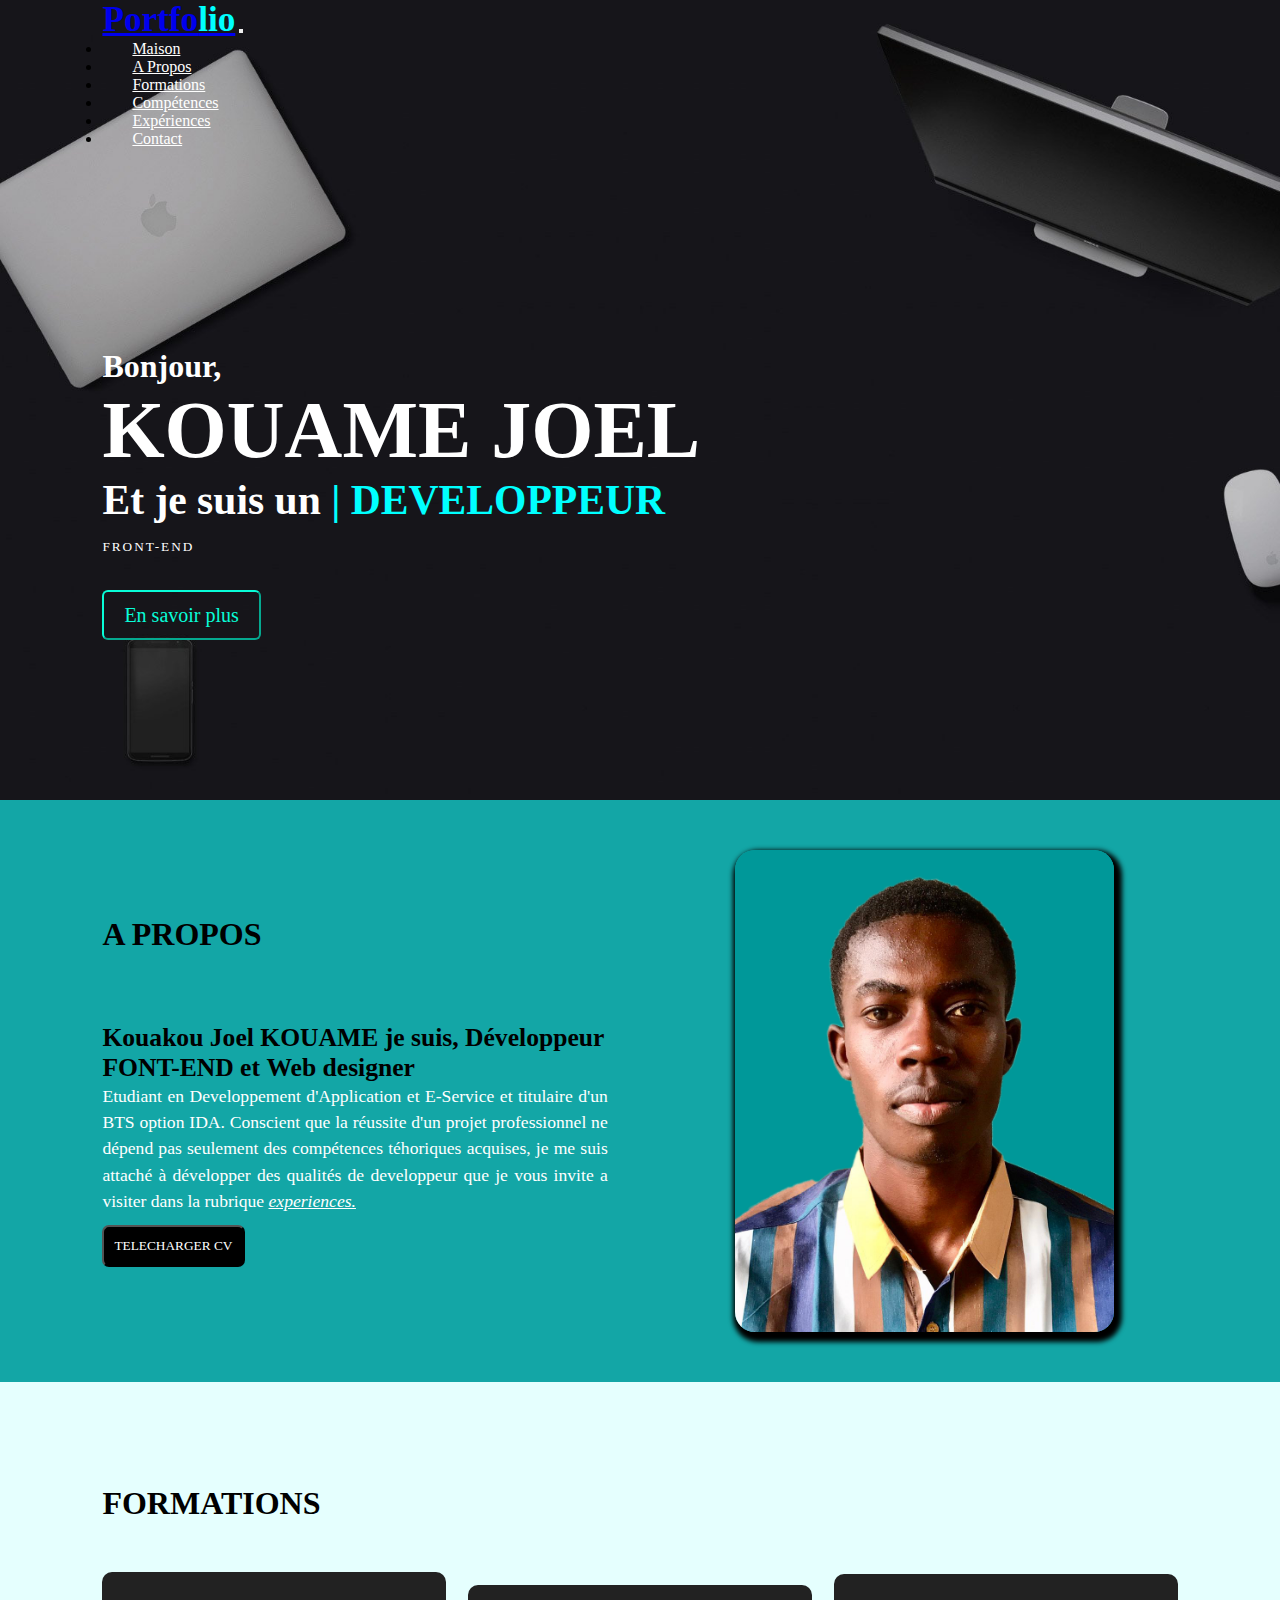
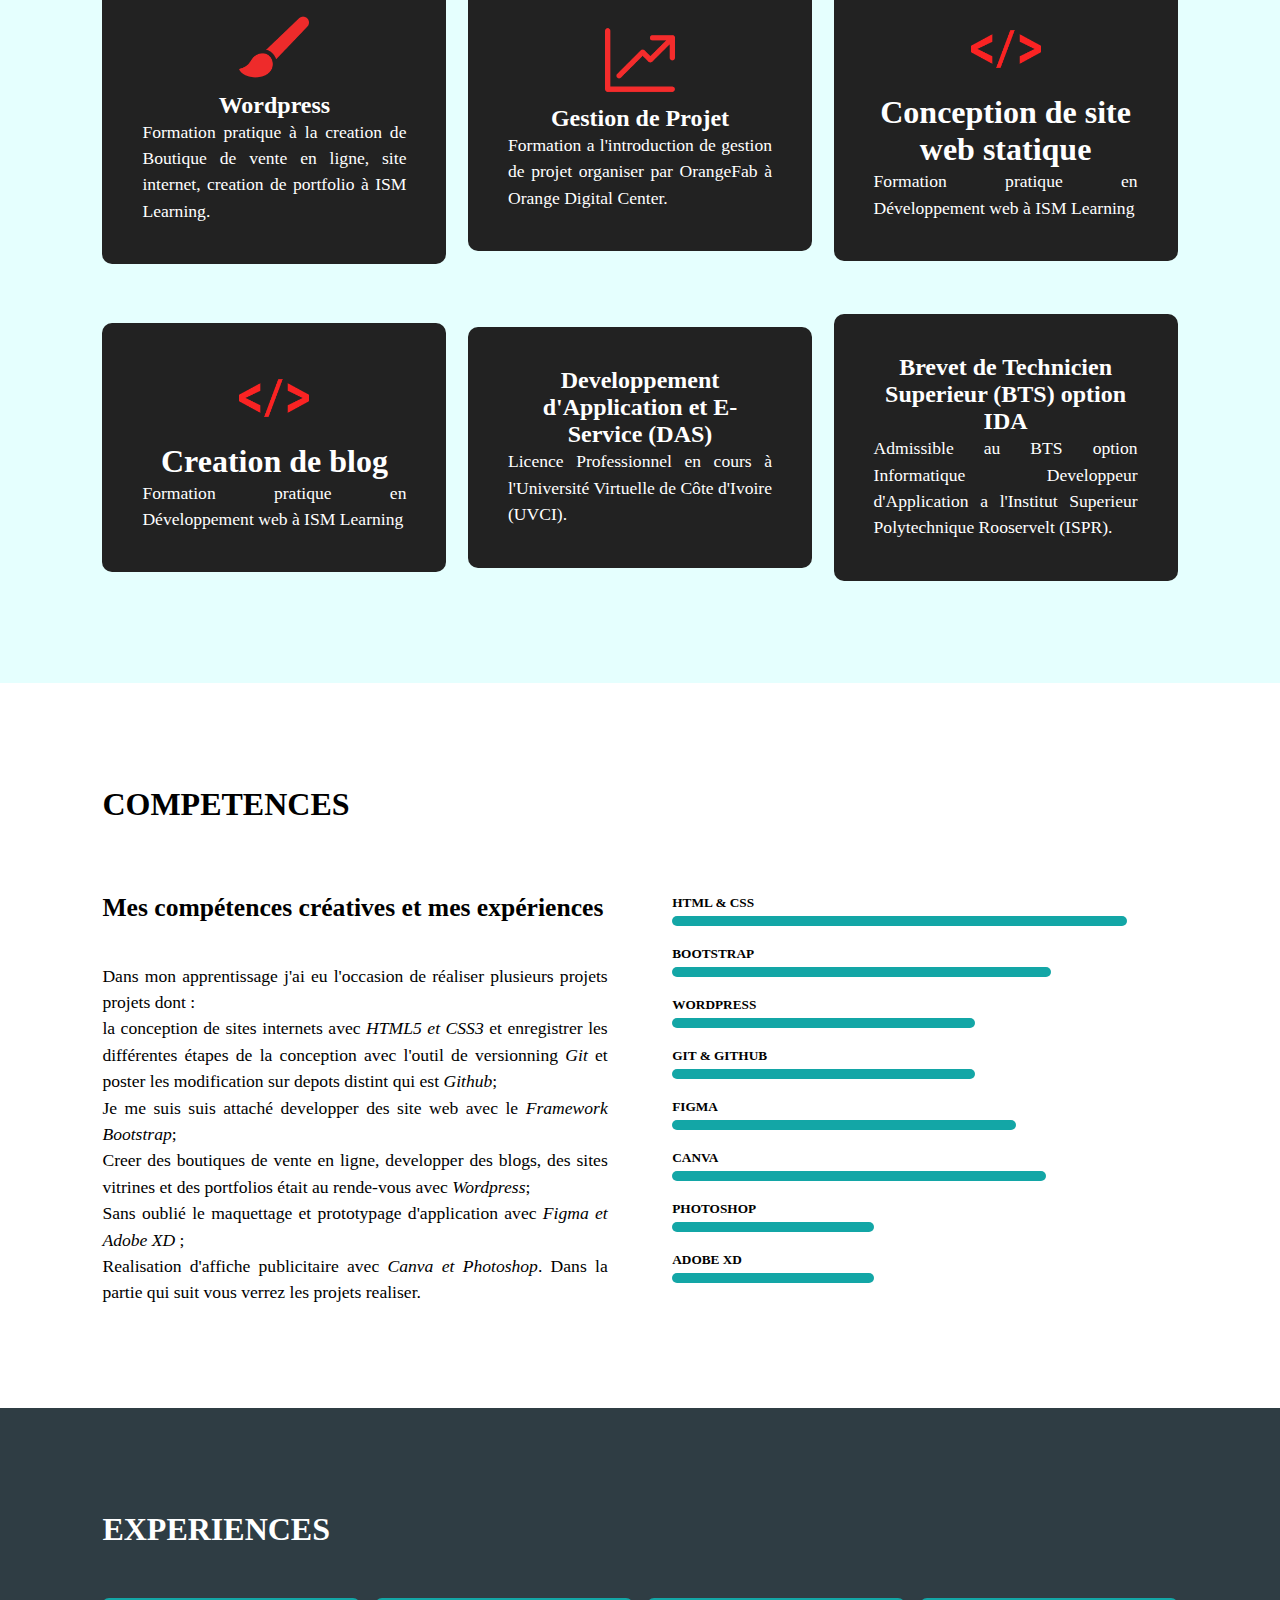
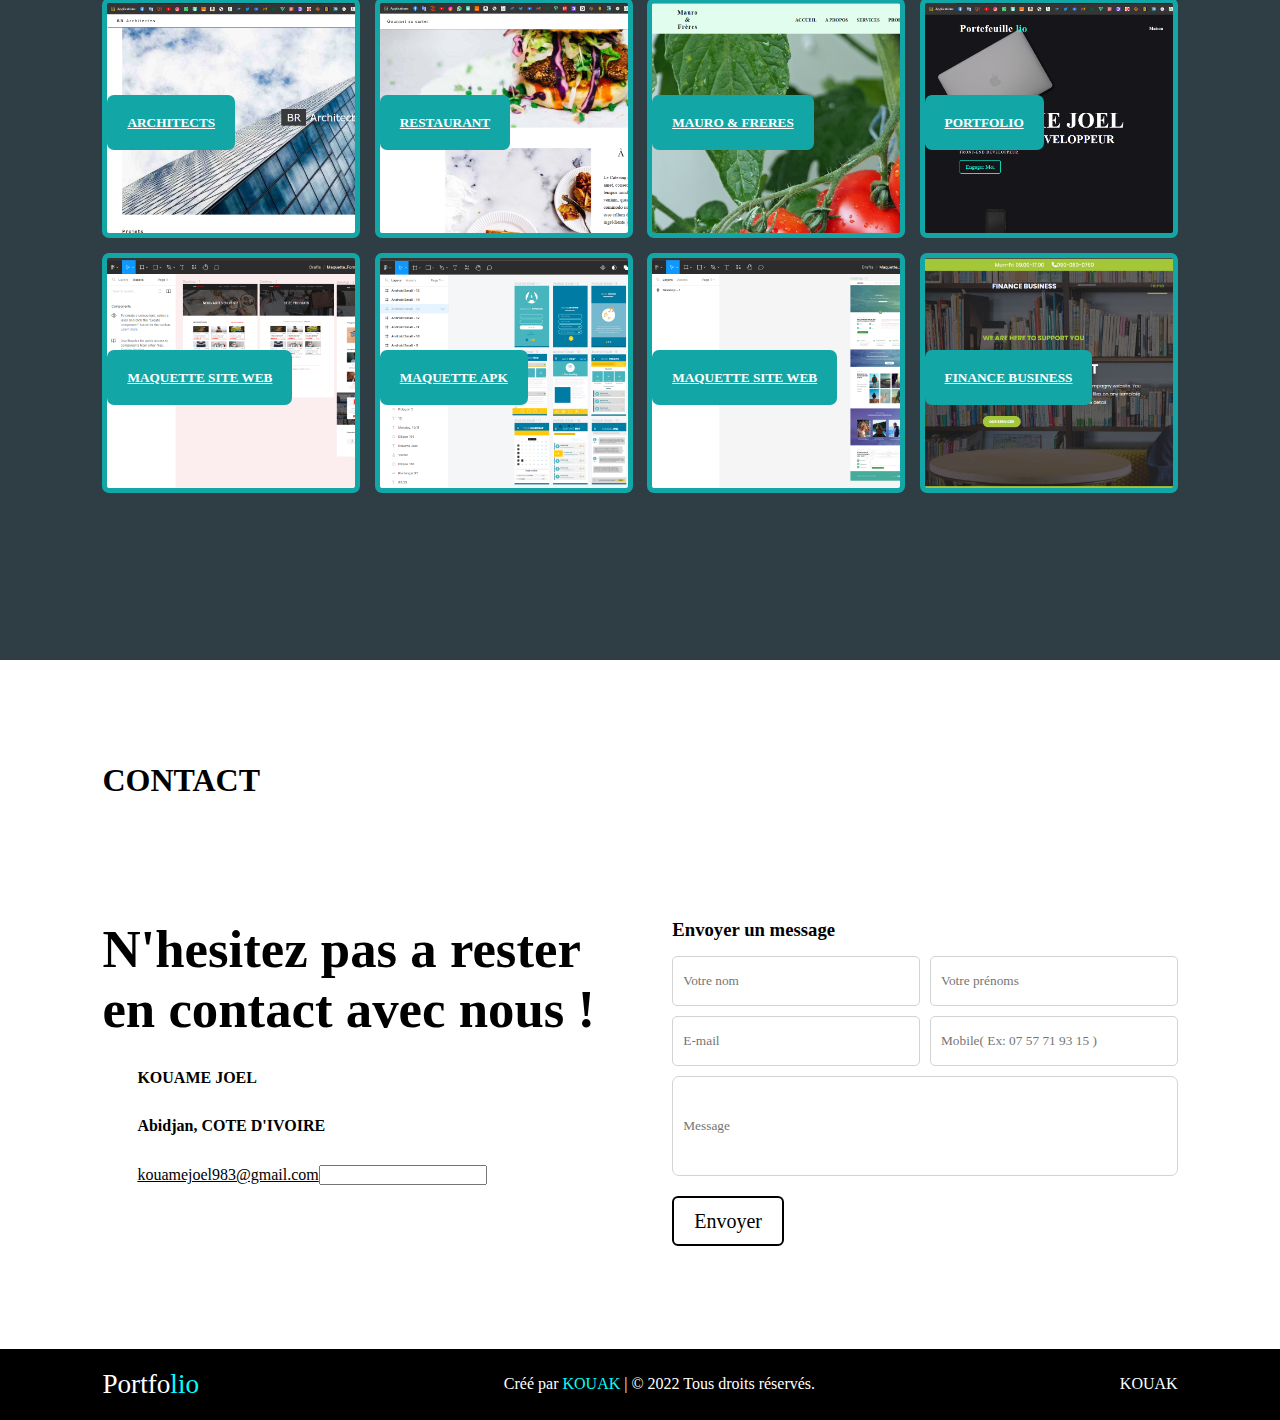
<file: index.html>
<!DOCTYPE html>
<html lang="en">
<head>
  <meta charset="UTF-8">
  <meta http-equiv="X-UA-Compatible" content="IE=edge">
  <meta name="viewport" content="width=device-width, initial-scale=1.0">
  <title>Portfolio</title>
  <link rel="icon" href="IMG/IMG-20220822-ZZZZZZ.jpg" type="image/jpg">
  <link href="https://cdn.jsdelivr.net/npm/bootstrap@5.0.2/dist/css/bootstrap.min.css" rel="stylesheet" integrity="sha384-EVSTQN3/azprG1Anm3QDgpJLIm9Nao0Yz1ztcQTwFspd3yD65VohhpuuCOmLASjC" crossorigin="anonymous">
  <link rel="stylesheet" href="CSS/style.css">
</head>
<body>
    <header>
        <section class="conthead">
          <nav class="navbar navbar-expand-md navbar-dark fixed">
            <div class="container-fluid">
              <a class="navbar-brand port" href="#">Portfo<span class="lio">lio</span></a>
              <button class="navbar-toggler" type="button" data-bs-toggle="collapse" data-bs-target="#navbarCollapse" aria-controls="navbarCollapse" aria-expanded="false" aria-label="Toggle navigation">
                <span class="navbar-toggler-icon"></span>
              </button>
              <div class="collapse navbar-collapse" id="navbarCollapse">
                <ul class="navbar-nav me-auto mb-2 mb-md-0 ul">
                  <li class="nav-item">
                    <a class="nav-link active" aria-current="page" href="#">Maison</a>
                  </li>
                  <li class="nav-item">
                    <a href="#ancre1" class="nav-link">A Propos</a>
                  </li>
                  <li class="nav-item">
                    <a href="#ancre2" class="nav-link">Formations</a>
                  </li>
                  <li class="nav-item">
                    <a href="#ancre3" class="nav-link">Compétences</a>
                  </li>
                  <li class="nav-item">
                    <a href="#ancre4" class="nav-link">Expériences</a>
                  </li>
                  <li class="nav-item">
                    <a href="#ancre5" class="nav-link">Contact</a>
                  </li>
                </ul>
              </div>
            </div>
          </nav>
        
          <section class="present">
            <h4 class="salut">Bonjour,</h4>
            <h1 class="Nom">KOUAME JOEL</h1>
            <h3 class="Poste">Et je suis un <span class="lio">| DEVELOPPEUR</span></h3>
            <h5 class="type">FRONT-END</h5>
            <button class="btn en">En savoir plus</button>
          </section>
        </section>
    </header>

        <!-- Debut de la premiere Boite -->
    <section id="ancre1" class="boite1">
        <section class="photo">
            <section class="parag">
                <h3 class="propos">A PROPOS</h3>
                <h4>Kouakou Joel KOUAME je suis, <b>Développeur FONT-END</b> et <b>Web designer</b></span></h4>
                <p style="color: white;">
                    Etudiant en Developpement d'Application et E-Service et titulaire d'un BTS option IDA. Conscient que la réussite d'un projet professionnel ne dépend pas seulement des 
                    compétences téhoriques acquises, je me suis attaché à développer des qualités de developpeur que je vous invite a visiter dans la rubrique <a href="#ancre4" style="color: white"><i>experiences.</i></a>
                </p>
                <a href="cv_KOUAME_Joel.pdf" download="cv_KOUAME_Joel"><button class="buttun cv_k" type="button" value="TELECHARGER CV">TELECHARGER CV</button></a>
            </section>
            <section>
                <aside class="imgg">
                    <img src="IMG/IMG-20220822-ZZZZZZ.jpg">
                </aside>
            </section>
        </section>  
    </section>
    <!-- Fin de la Deuxieme Boite -->
    <section id="ancre2" class="boite2">
        <h3 class="formation">FORMATIONS</h3>
        <section class="name_form">
            <aside class="boite_info">
                <img class="first" src="IMG/paint-brush.png" alt="">
                <h2>Wordpress</h2>
                <p>
                    Formation pratique à la creation de Boutique de vente en ligne, site internet, creation de portfolio à ISM Learning.
                </p>
            </aside>
            <aside class="boite_info">
                <img class="first" src="IMG/line-chart.png" alt="">
                <h2>Gestion de Projet</h2>
                <p>
                    Formation a <b>l'introduction de gestion de projet</b> organiser par OrangeFab à Orange Digital Center.
                </p>
            </aside>
            <aside class="boite_info">
                <img class="first" src="IMG/html-coding.png" alt="">
                <h2  style="font-size: 2em;">Conception de site web statique</h2>
                <p>
                    Formation pratique en Développement web à ISM Learning
                </p>
            </aside>
        
            <aside class="boite_info">
                <img class="first" src="IMG/html-coding.png" alt="">
                <h2  style="font-size: 2em;">Creation de blog</h2>
                <p>
                    Formation pratique en Développement web à ISM Learning
                </p>
            </aside>
            <aside class="boite_info">
                <!-- <img class="first" src="IMG/line-chart.png" alt=""> -->
                <h2>Developpement d'Application et E-Service (DAS)</h2>
                <p>
                    <b>Licence Professionnel</b> en cours à l'Université Virtuelle de Côte d'Ivoire (UVCI).
                </p>
            </aside>
            
            <aside class="boite_info">
                <!-- <img class="first" src="IMG/paint-brush.png" alt=""> -->
                <h2>Brevet de Technicien Superieur (BTS) option IDA</h2>
                <p>
                    Admissible au BTS option <b>Informatique Developpeur d'Application</b> a l'Institut Superieur Polytechnique Rooservelt (ISPR).
                </p>
            </aside>
        </section>
    </section>
    <!-- Troisiemme Boite -->
    <section id="ancre3" class="boite3">
        <h3 class="propos">COMPETENCES</h3>
        <section class="compet">
            <section>
                <h4>Mes compétences créatives et mes expériences</h4>
                <p style="margin-top: 40px;">
                    Dans mon apprentissage j'ai eu l'occasion de réaliser plusieurs projets projets dont : <br> la conception de sites internets avec <i><b>HTML5  et CSS3</b></i> et enregistrer les différentes étapes de la conception avec l'outil de versionning <i><b>Git</b></i> et poster les modification sur depots distint qui est <i><b>Github</b></i>; <br> Je me suis suis attaché developper des site web avec le <i><b>Framework Bootstrap</b></i>; <br> Creer des boutiques de vente en ligne, developper des blogs, des sites vitrines et des portfolios était au rende-vous avec <i class="el el-italic"><b>Wordpress</b></i>; <br> Sans oublié le maquettage et prototypage d'application avec <i class="el el-italic"><b>Figma et Adobe XD</b></i> ;
                    <br>Realisation d'affiche publicitaire avec <i><b>Canva et Photoshop</b></i>. Dans la partie qui suit vous verrez les projets realiser.
                </p>
            </section>
            <section>
                <h5>HTML & CSS</h5>
                <aside></aside>
                <!-- wordpress -->
                <h5>BOOTSTRAP</h5>
                <aside class="bootstrap"></aside>
                <!-- wordpress -->
                <h5>WORDPRESS</h5>
                <aside class="wordpress"></aside>
                <h5>GIT & GITHUB</h5>
                <aside class="wordpress"></aside>
                <!-- wordpress -->
                <h5>FIGMA</h5>
                <aside class="figma"></aside>
                <!-- wordpress -->
                <h5>CANVA</h5>
                <aside class="canva"></aside>
                <!-- wordpress -->
                <h5>PHOTOSHOP</h5>
                <aside class="photoshop"></aside>
                <h5>ADOBE XD</h5>
                <aside class="photoshop"></aside>
            </section>
        </section>
        
    </section>
    <!-- quiatrieme Boite -->
    <section id="ancre4" class="boite4">
        <h3 class="formation proj">EXPERIENCES</h3>
        <section class="boite22">
            <section class="blocks">
                <aside class="block1">
                    <h5><a href="architect.html" target="_blank">ARCHITECTS</a></h5>
                </aside>
                <aside class="block2">
                    <h5><a href="restaurant.html" target="_blank">RESTAURANT</a></h5>
                </aside>
                <aside class="block3">
                    <h5><a href="Mauro&frere.html" target="_blank">MAURO & FRERES</a></h5>
                </aside>
                <aside class="block4">
                    <h5><a href="#" target="_blank">PORTFOLIO</a></h5>
                </aside>

                <aside class="block5">
                    <h5><a href="https://www.figma.com/files/recent?fuid=1143491839042426694" target="_blank">MAQUETTE SITE WEB</a></h5>
                </aside>
                <aside class="block6">
                    <h5><a href="https://www.figma.com/files/recent?fuid=1143491839042426694" target="_blank">MAQUETTE APK</a></h5>
                </aside>
                <aside class="block7">
                    <h5><a href="https://www.figma.com/files/recent?fuid=1143491839042426694" target="_blank">MAQUETTE SITE WEB</a></h5>
                </aside>
                <aside class="block8">
                    <h5><a href="finance_business.html" target="_blank">FINANCE BUSINESS</a></h5>
                </aside>
            </section>
        </section>
    </section>
    <!-- CinquiME Boite -->
    <section id="ancre5" class="boite5">
        <h3 class="propos">CONTACT</h3>
        <section class="compete">
            <section class="parag deux Joel">
                    <span class="invit">N'hesitez pas a rester en contact avec nous !</span> 
                <section class="icon">
                    <i class="fa-solid fa-user"></i>
                    <span><strong>KOUAME JOEL</strong></span>
                </section>
                <section class="icon">
                    <i class="fa-solid fa-location-dot"></i>
                    <span><strong>Abidjan, COTE D'IVOIRE</strong></span>
                </section>
                <section class="icon">
                    <i class="fa-solid fa-envelope"></i>
                    <a href="#" class="email">kouamejoel983@gmail.com</a>
                    <input type="email" name="" id="">
                </section>
            </section>

            <form class="formul">
                <h3>Envoyer un message</h3>
                <section class="form">
                    <input type="text" placeholder="Votre nom" required>
                    <input class="sms" type="text" placeholder="Votre prénoms" required>
                </section>
                <section class="form copie">
                    <input type="email" placeholder="E-mail" required>
                    <input class="sms" type="number" placeholder="Mobile( Ex: 07 57 71 93 15 )" required>
                </section>
                <input class="mms" type="text" placeholder="Message">
                <aside><button class="for">Envoyer</button></aside>
            </form>
        </section>
    </section>
    <!-- footer -->
    <footer>
        <a class="footer_logo" href="#">Portfo<span class="lio">lio</span></a>
        <span style="color: white">Créé par <span class="lio">KOUAK</span> | © 2022 Tous droits réservés.</span>
        <span style="color: WHITE;">KOUAK</span>
    </footer>

    <script src="https://cdn.jsdelivr.net/npm/bootstrap@5.0.2/dist/js/bootstrap.bundle.min.js" integrity="sha384-MrcW6ZMFYlzcLA8Nl+NtUVF0sA7MsXsP1UyJoMp4YLEuNSfAP+JcXn/tWtIaxVXM" crossorigin="anonymous"></script>
</body>
</html>
</file>
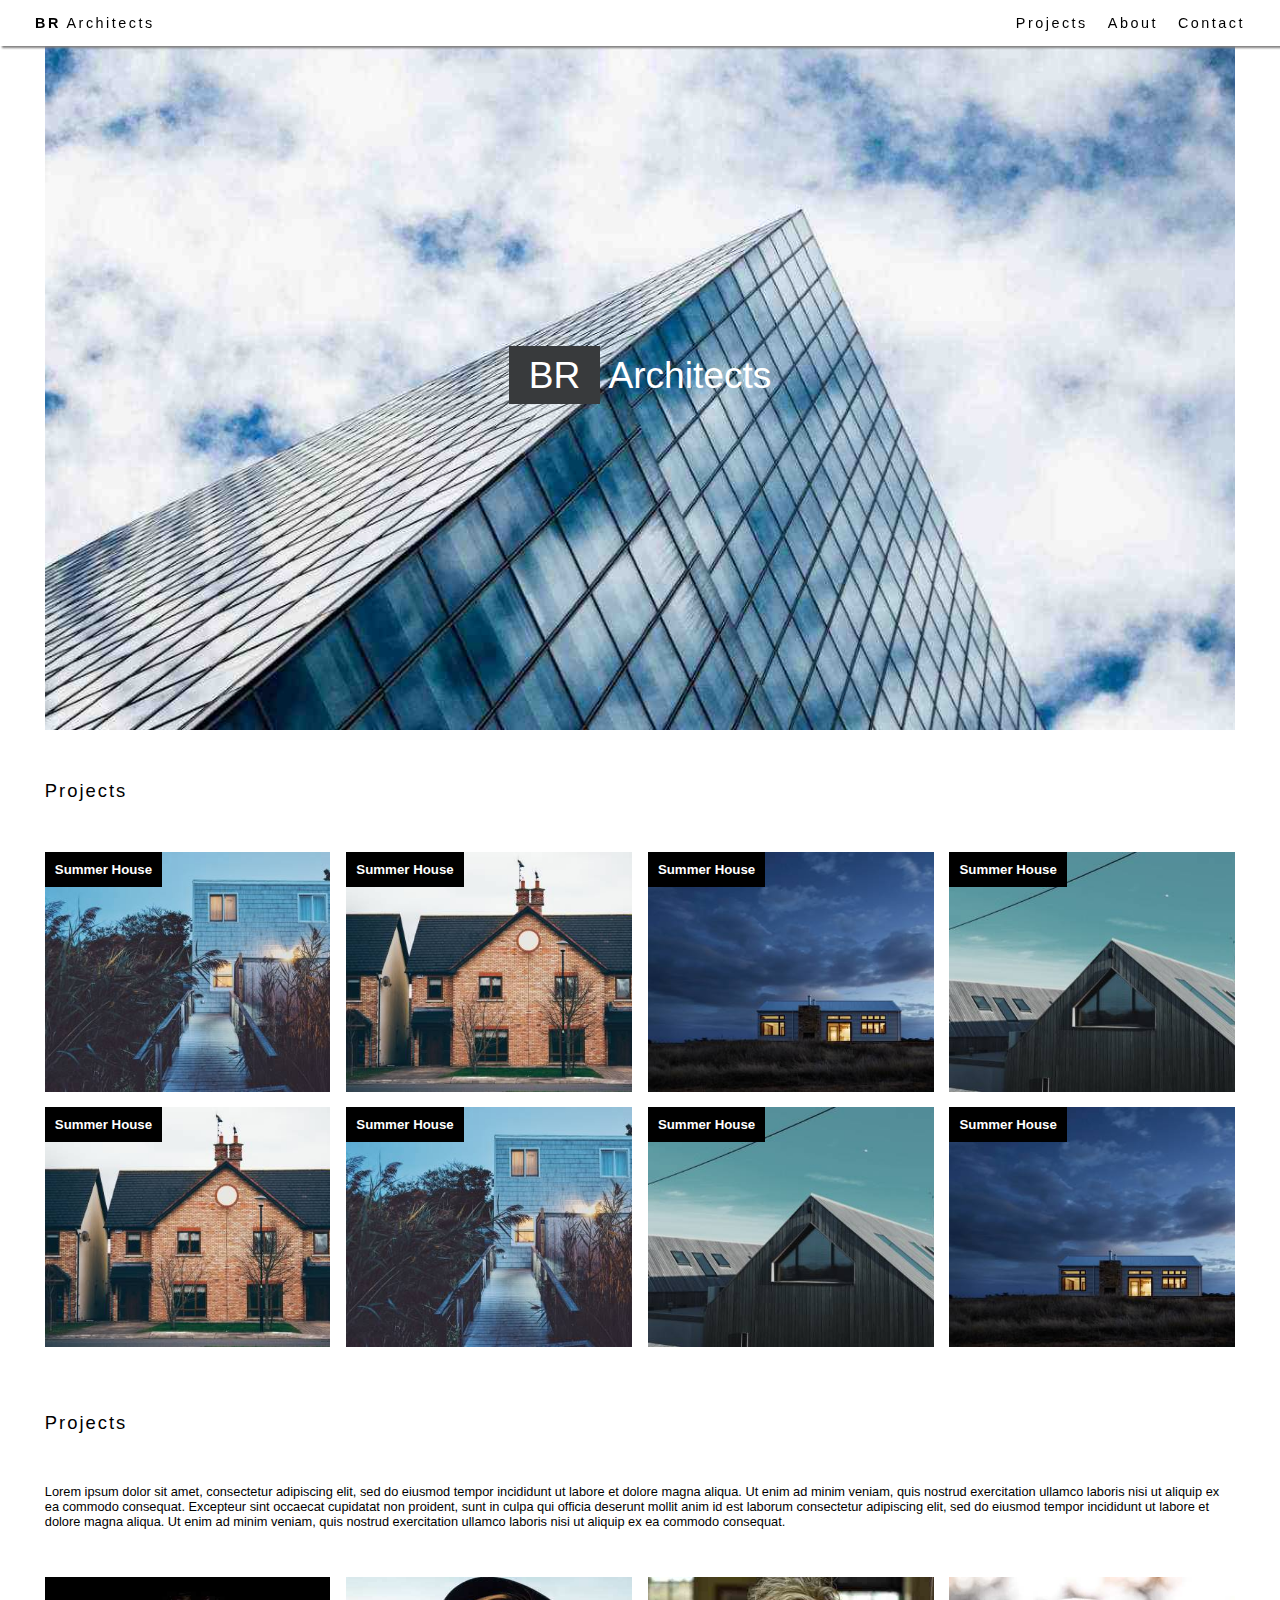
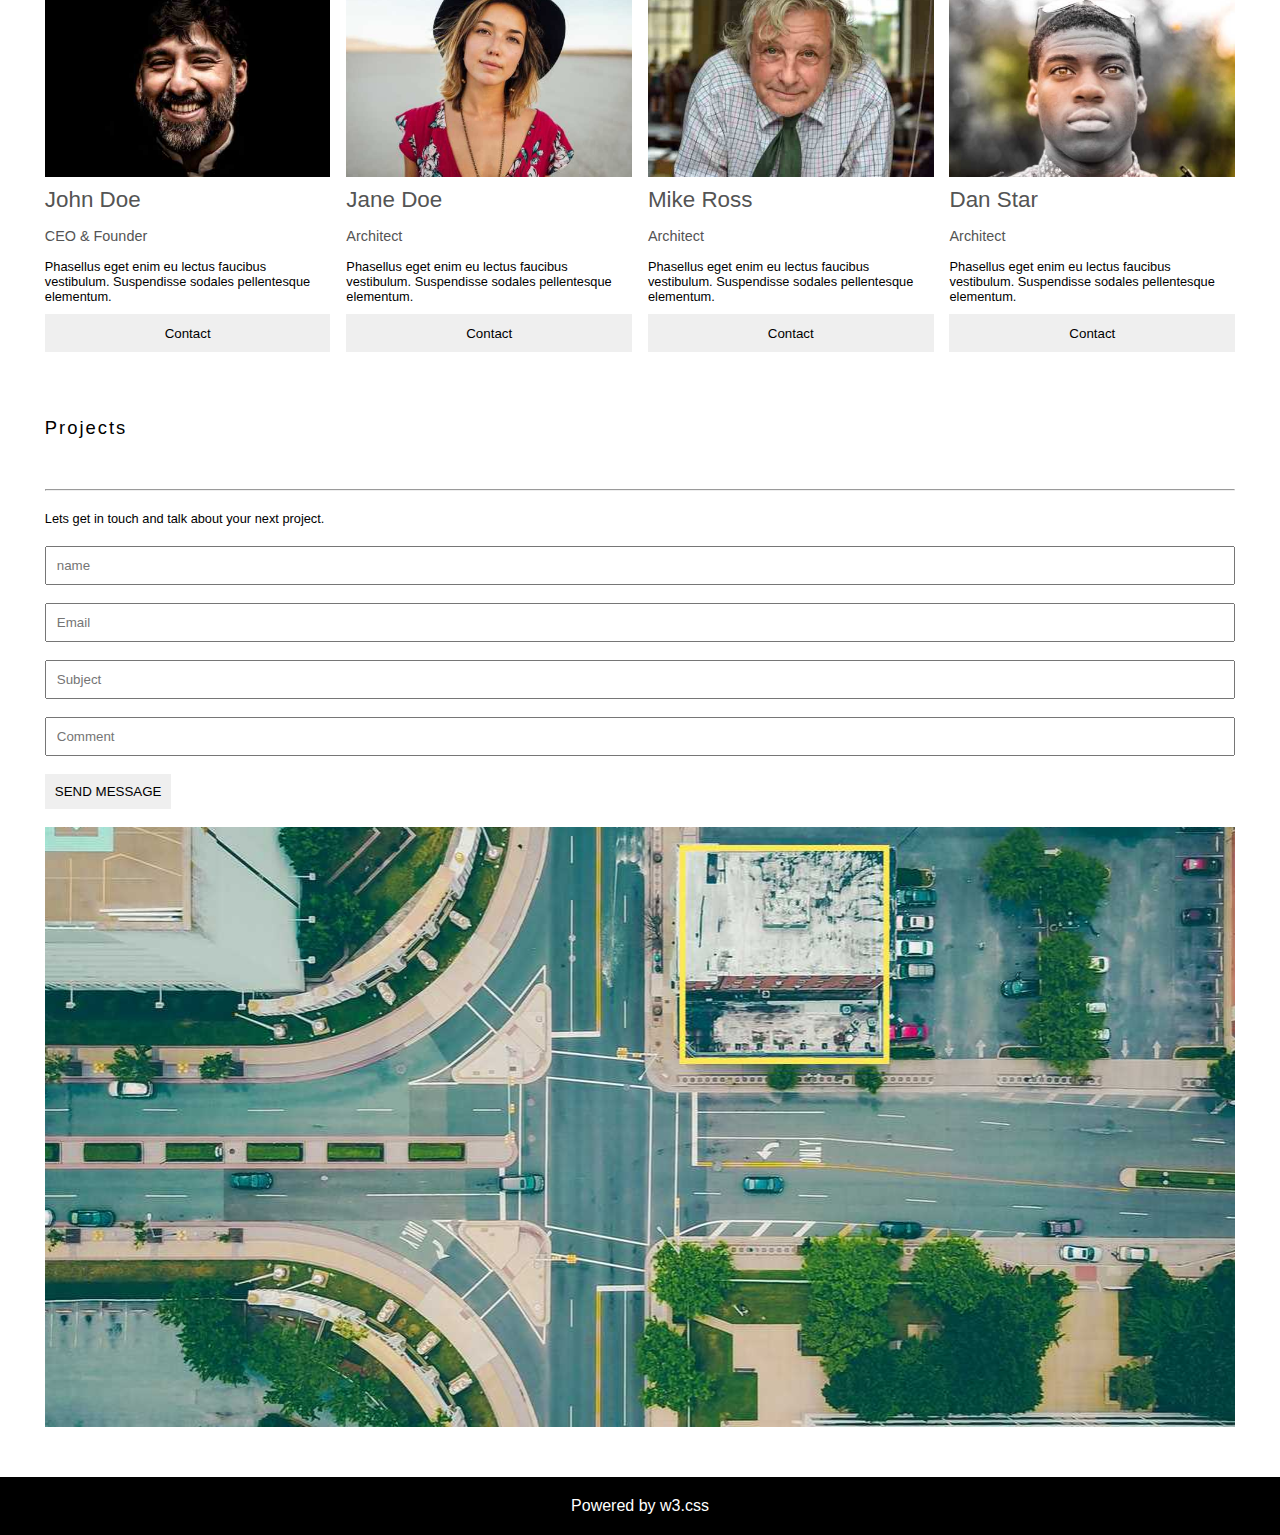
<file: architect.html>
<!DOCTYPE html>
<html lang="en">
<head>
    <meta charset="UTF-8">
    <meta http-equiv="X-UA-Compatible" content="IE=edge">
    <meta name="viewport" content="width=device-width, initial-scale=1.0">
    <title>Architects</title>
    <link rel="stylesheet" href="CSS/architect.css">
</head>
<body>
        <!-- header -->
        <header>
            <h1><b>BR</b>  Architects</h1>
            <nav>
                <ul>
                    <li><a href="#">Projects</a></li>
                    <li><a href="#">About</a></li>
                    <li><a href="#">Contact</a></li>
                </ul>
            </nav>
        </header>
        <!-- corps -->
        <section class="container">
        <!-- premiere section -->
        <section class="boite1">
            <h2><span>BR</span>  Architects</h2>
        </section>
        <!-- deuxiemme section -->
        <section class="boite2">
            <h3>Projects</h3>
            <section class="blocks">
                <aside class="block1">
                    <h5><a href="#">Summer House</a></h5>
                </aside>
                <aside class="block2">
                    <h5><a href="#">Summer House</a></h5>
                </aside>
                <aside class="block3">
                    <h5><a href="#">Summer House</a></h5>
                </aside>
                <aside class="block4">
                    <h5><a href="#">Summer House</a></h5>
                </aside>

                <aside class="block2">
                    <h5><a href="#">Summer House</a></h5>
                </aside>
                <aside class="block1">
                    <h5><a href="#">Summer House</a></h5>
                </aside>
                <aside class="block4">
                    <h5><a href="#">Summer House</a></h5>
                </aside>
                <aside class="block3">
                    <h5><a href="#">Summer House</a></h5>
                </aside>
            </section>
        </section>
        <!-- troisiemme section -->
        <section class="boite3">
            <h3>Projects</h3>
            <p>Lorem ipsum dolor sit amet, consectetur adipiscing elit, sed do eiusmod tempor incididunt ut labore et dolore magna aliqua. Ut enim ad minim veniam, quis nostrud exercitation ullamco laboris nisi ut aliquip ex ea commodo consequat. Excepteur sint occaecat cupidatat non proident, sunt in culpa qui officia deserunt mollit anim id est laborum consectetur adipiscing elit, sed do eiusmod tempor incididunt ut labore et dolore magna aliqua. Ut enim ad minim veniam, quis nostrud exercitation ullamco laboris nisi ut aliquip ex ea commodo consequat.</p>
            <section>
                <aside class="equipe">
                    <section class="team1"></section>
                    <h5>John Doe</h5>
                    <span>CEO & Founder</span>
                    <p>Phasellus eget enim eu lectus faucibus vestibulum. Suspendisse sodales pellentesque elementum.</p>
                    <button>Contact</button>
                </aside>
                <aside class="equipe">
                    <section class="team2"></section>
                    <h5>Jane Doe</h5>
                    <span>Architect</span>
                    <p>Phasellus eget enim eu lectus faucibus vestibulum. Suspendisse sodales pellentesque elementum.</p>
                    <button>Contact</button>
                </aside>
                <aside class="equipe">
                    <section class="team3"></section>
                    <h5>Mike Ross</h5>
                    <span>Architect</span>
                    <p>Phasellus eget enim eu lectus faucibus vestibulum. Suspendisse sodales pellentesque elementum.</p>
                    <button>Contact</button>
                </aside>
                <aside class="equipe">
                    <section class="team4"></section>
                    <h5>Dan Star</h5>
                    <span>Architect</span>
                    <p>Phasellus eget enim eu lectus faucibus vestibulum. Suspendisse sodales pellentesque elementum.</p>
                    <button>Contact</button>
                </aside>
            </section>
        </section> 
        <!-- quatriemme section -->
        <section class="boite4">
            <h3>Projects</h3>
            <hr>
            <p>Lets get in touch and talk about your next project.</p>
            <form>
                <input type="text" name="" placeholder="name">
                <input type="email" name="" placeholder="Email">
                <input type="text" placeholder="Subject">
                <input type="text" placeholder="Comment">
            </form>
            <input class="button" type="submit" value="SEND MESSAGE">
            <section></section>
        </section>
        
        </section>
        <!-- pieds de page -->
        <footer>
            <span>Powered by w3.css</span>
        </footer>
</body>
</html>
</file>
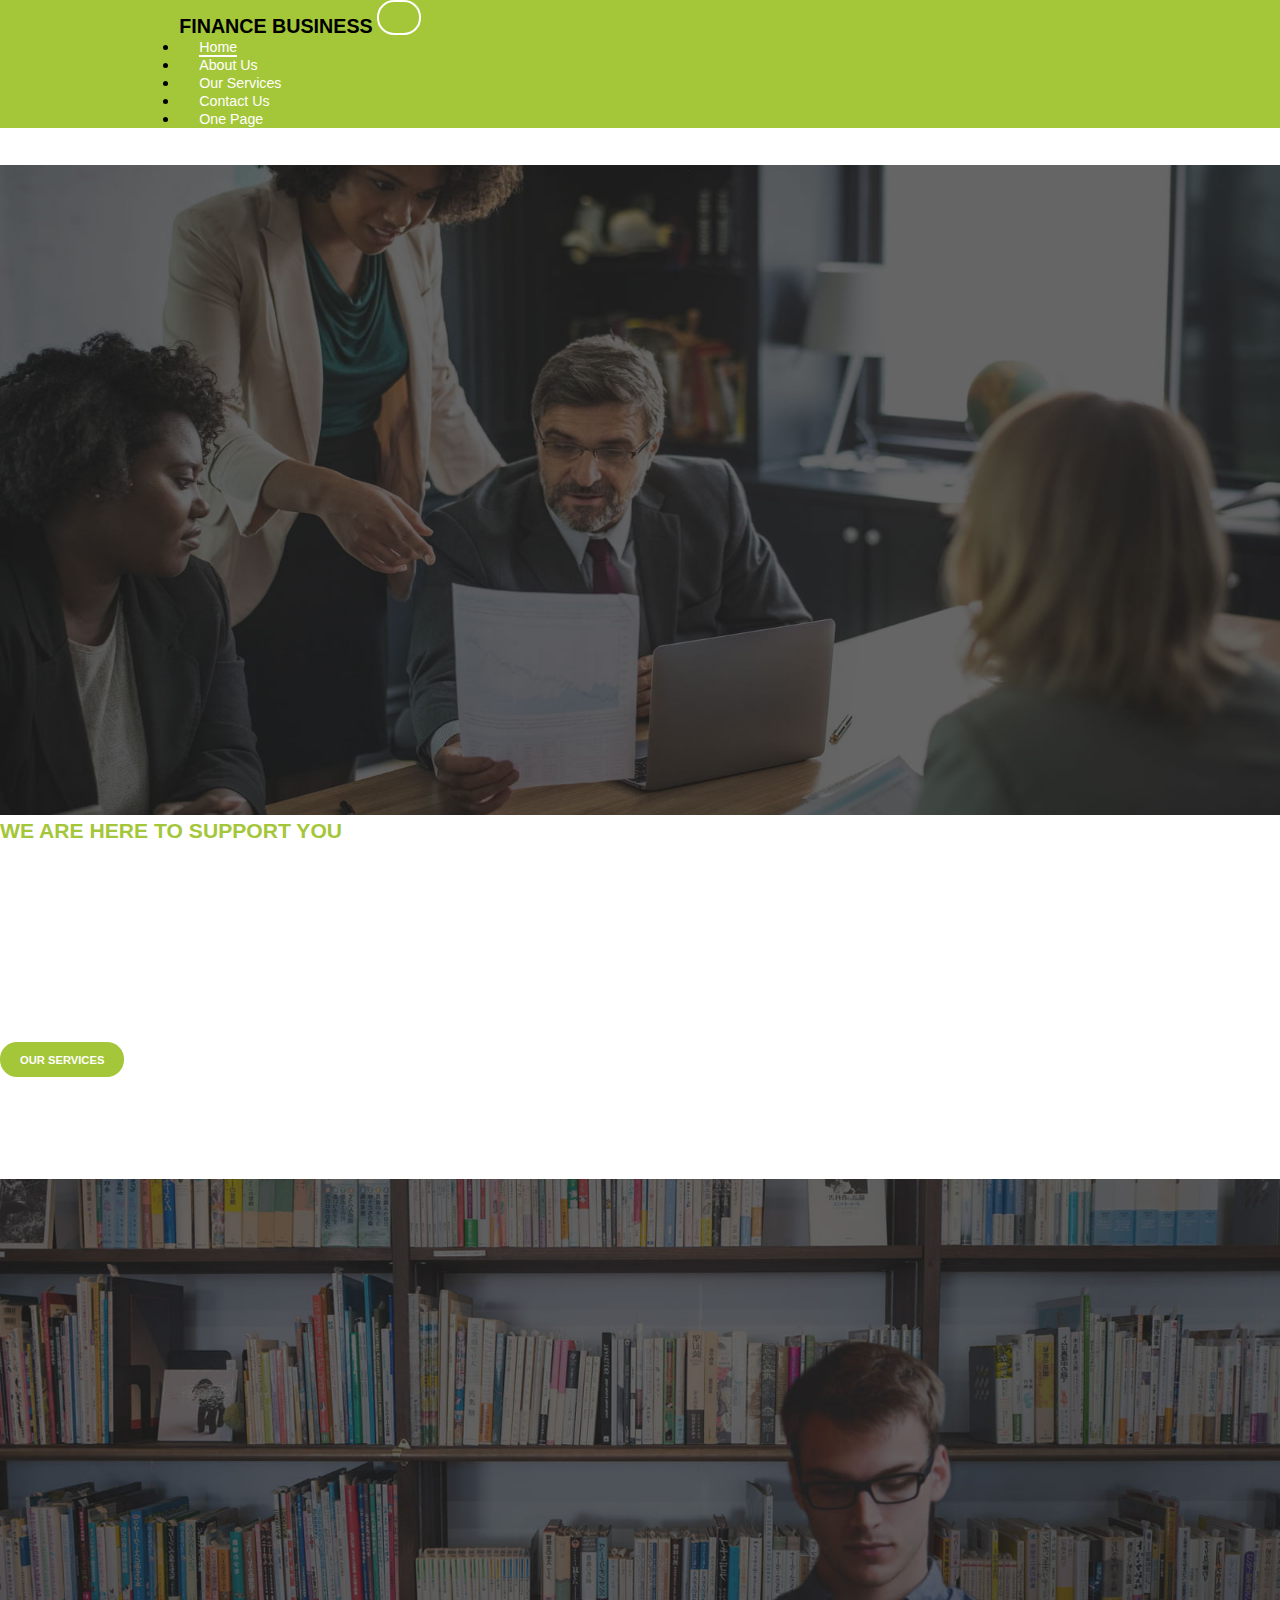
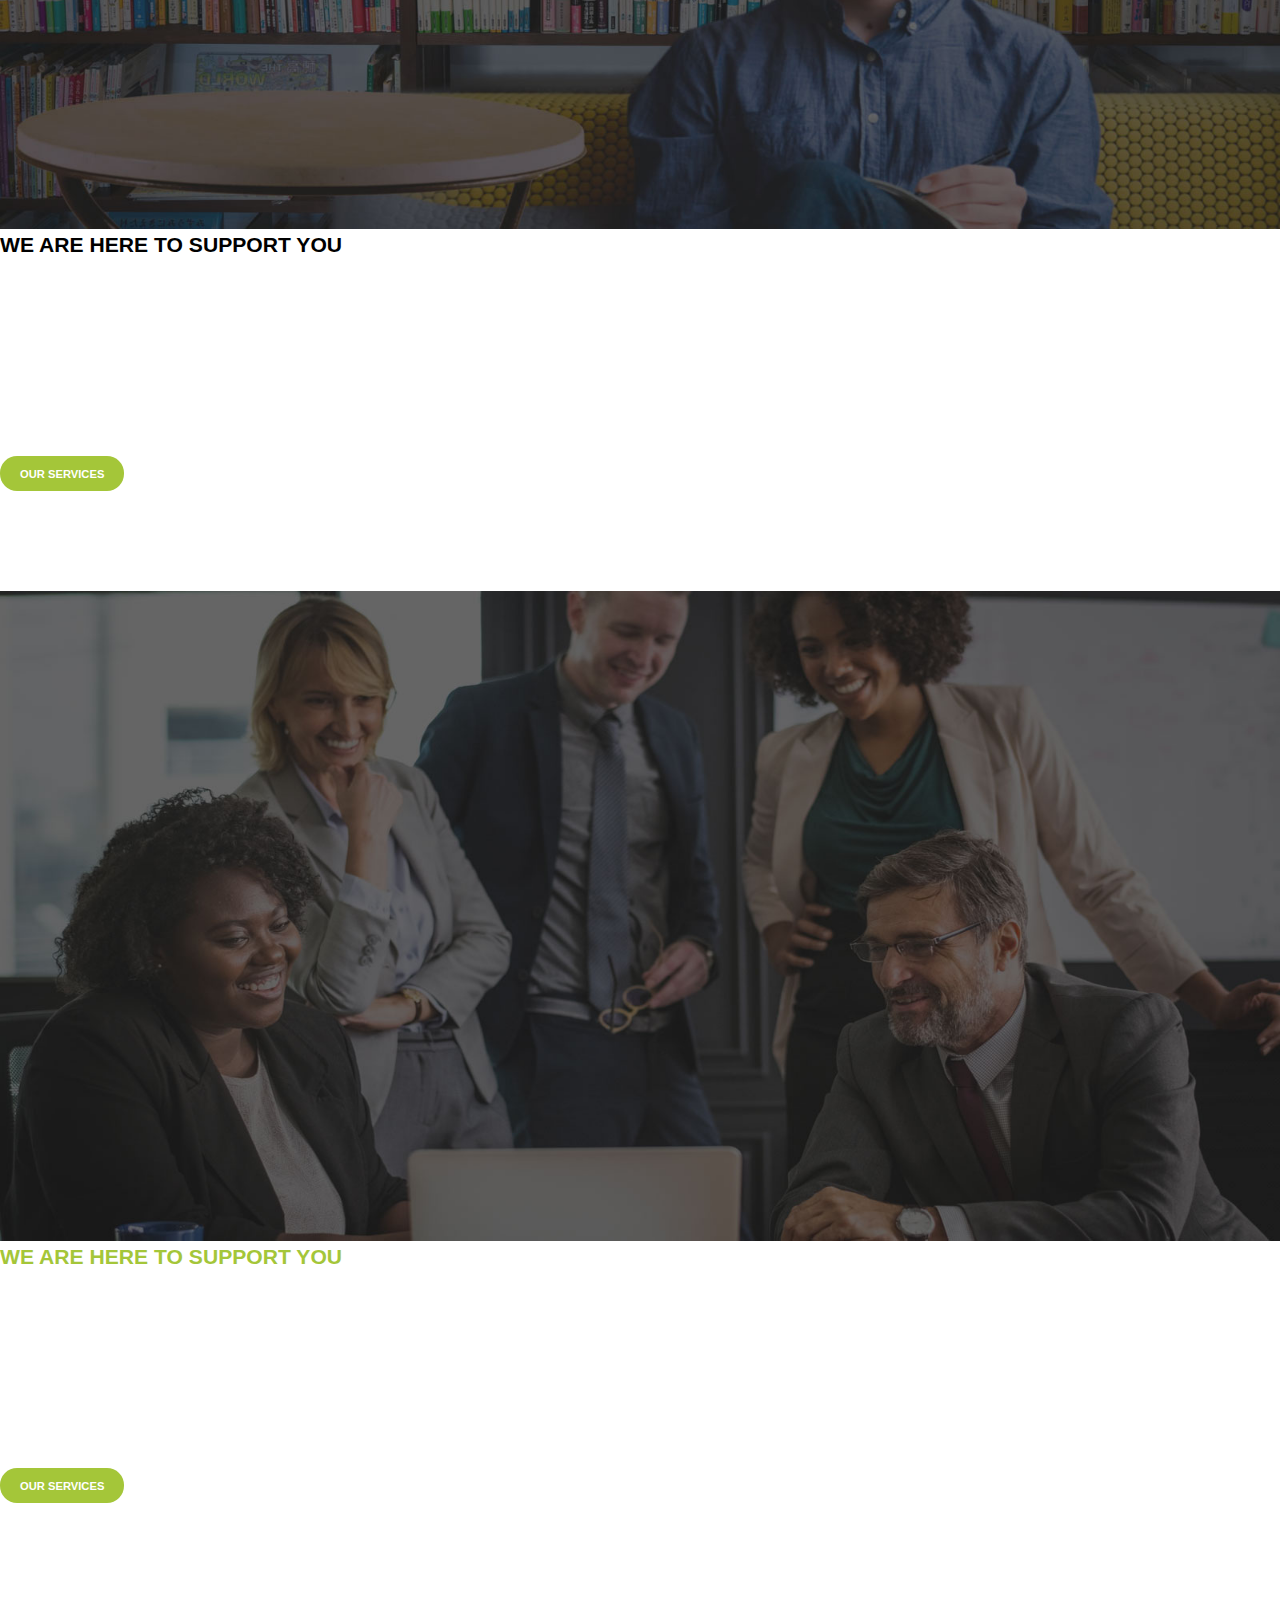
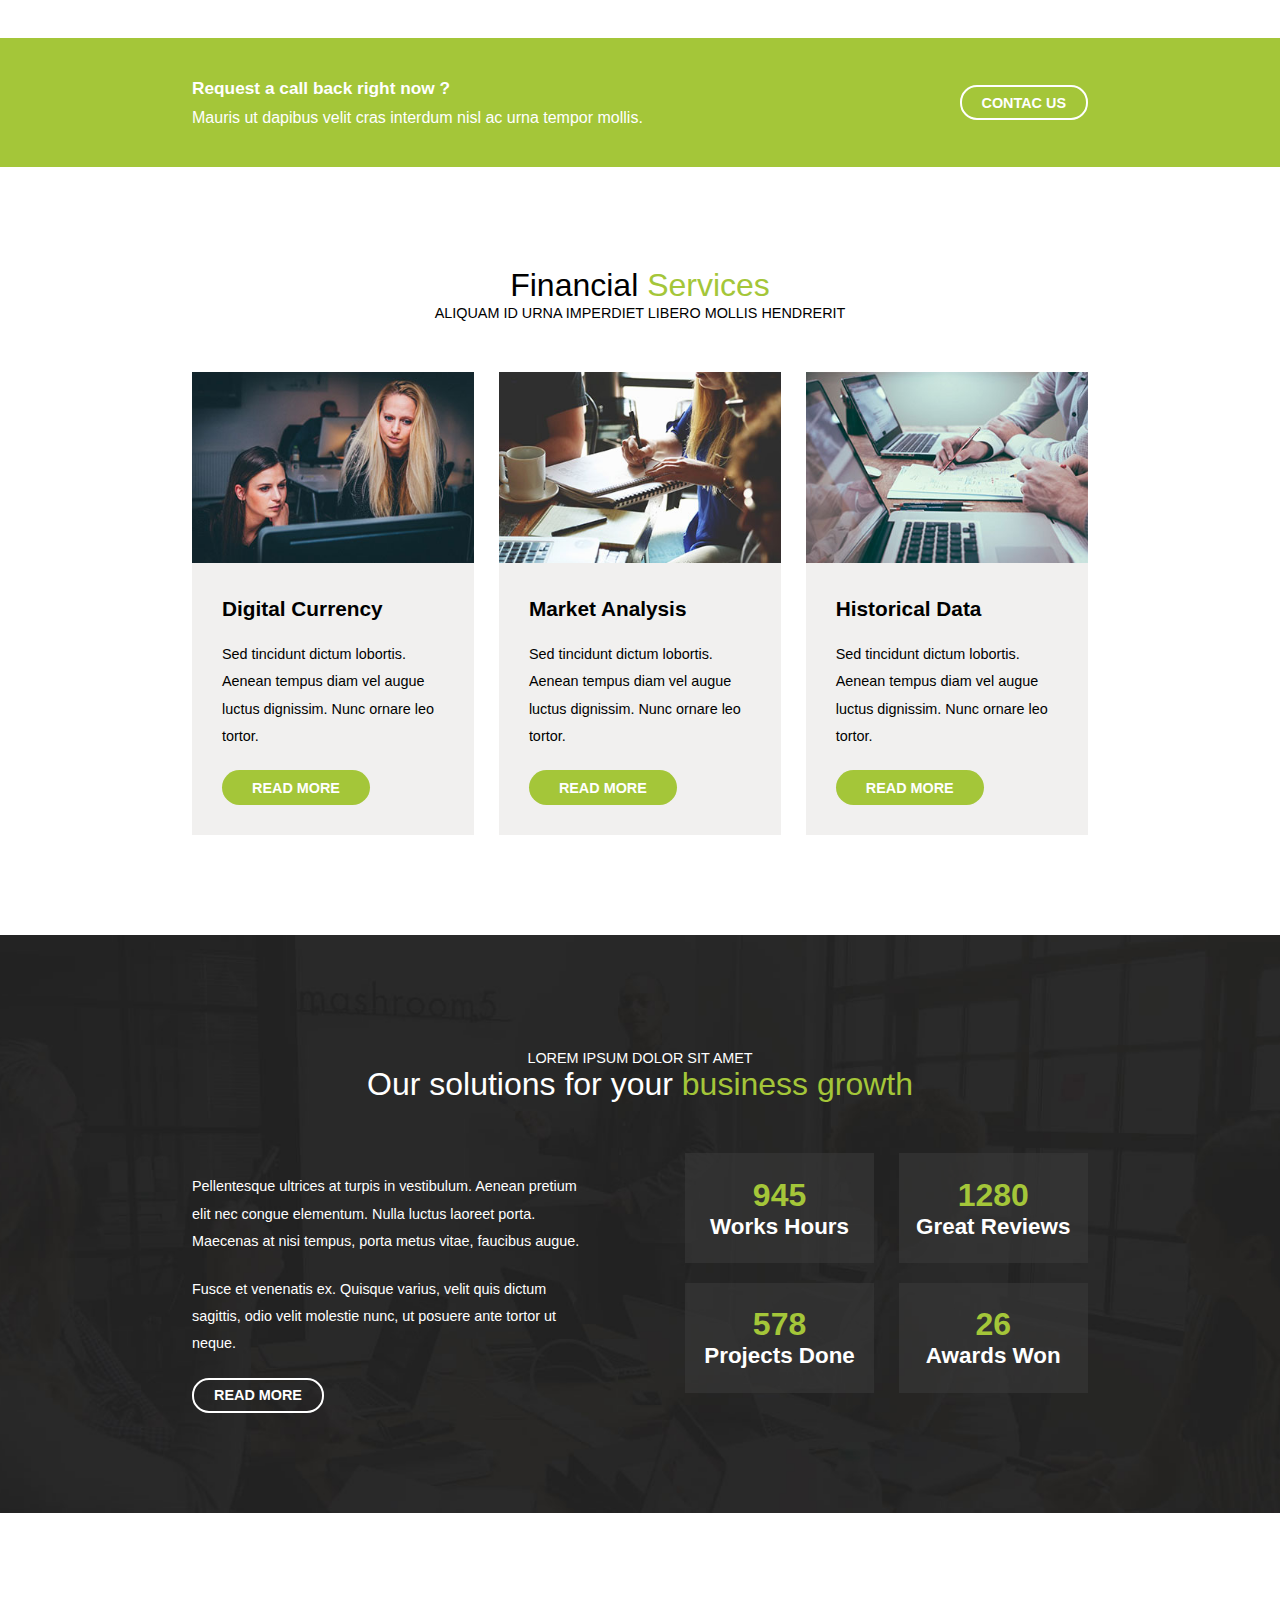
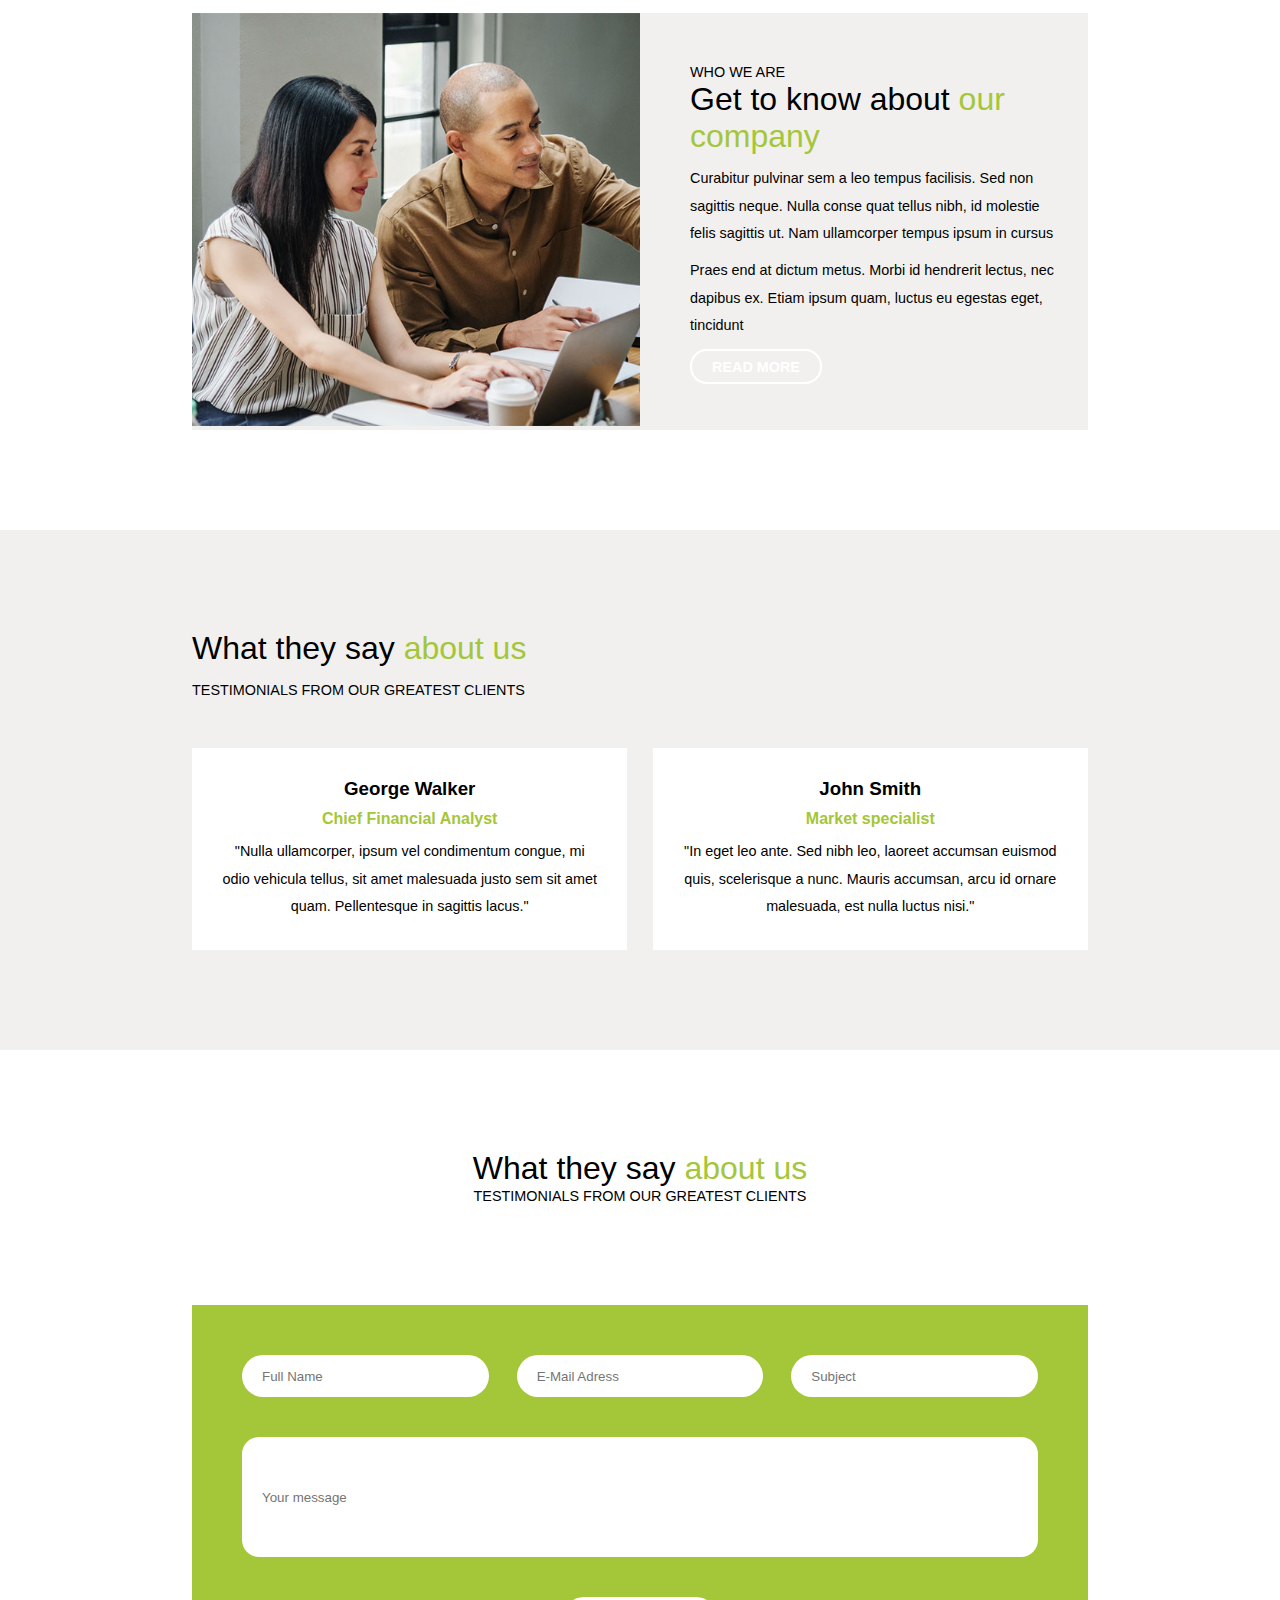
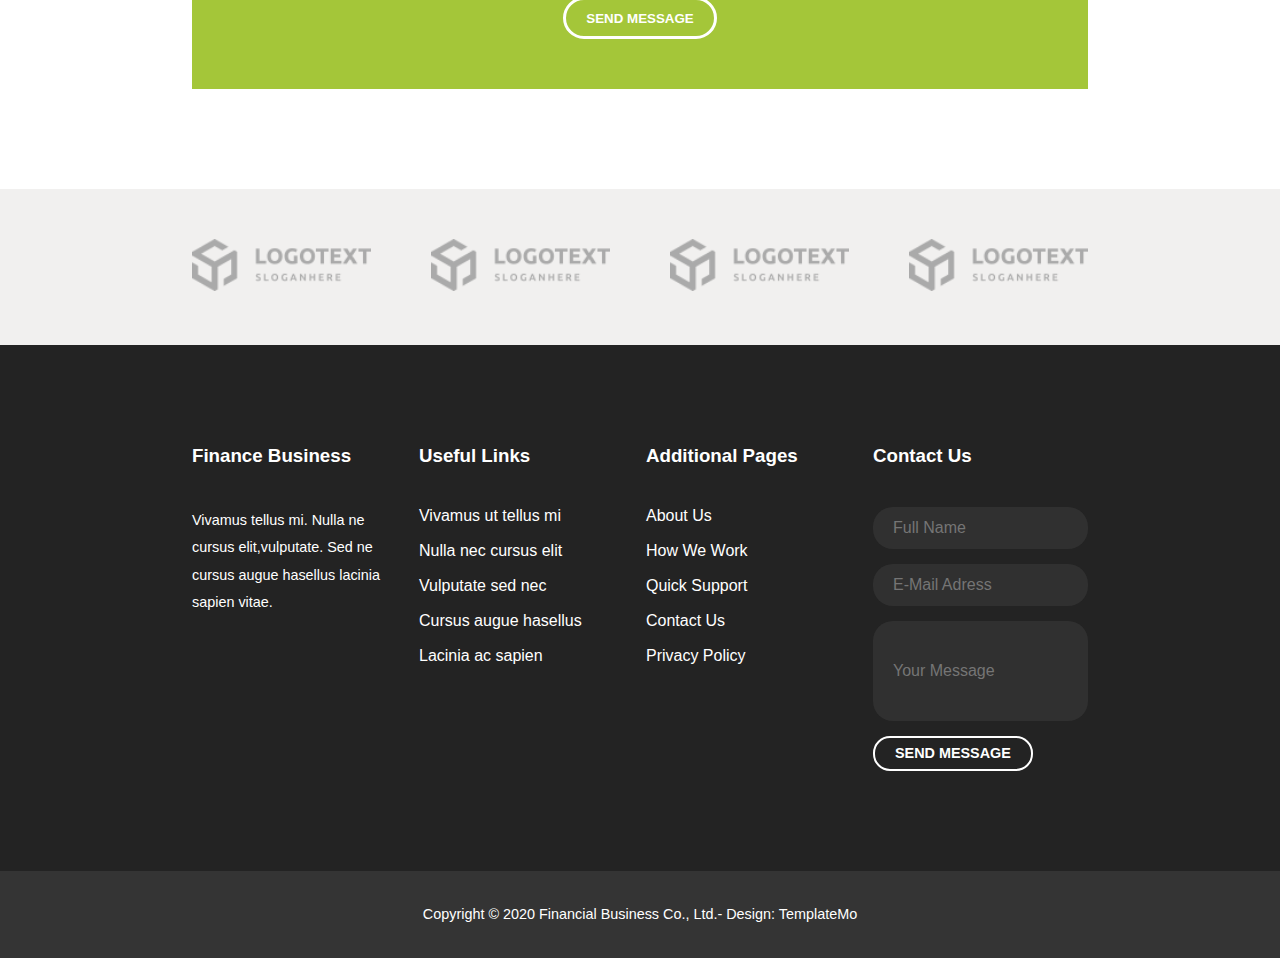
<file: finance_business.html>
<!DOCTYPE html>
<html lang="en">
<head>
    <meta charset="UTF-8">
    <meta http-equiv="X-UA-Compatible" content="IE=edge">
    <meta name="viewport" content="width=device-width, initial-scale=1.0">
    <title>FINANCE BUSINESS</title>
    <link href="https://cdn.jsdelivr.net/npm/bootstrap@5.0.2/dist/css/bootstrap.min.css" rel="stylesheet" integrity="sha384-EVSTQN3/azprG1Anm3QDgpJLIm9Nao0Yz1ztcQTwFspd3yD65VohhpuuCOmLASjC" crossorigin="anonymous">
    <link rel="stylesheet" href="CSS/finance_business.css">
</head>
<body>
    <header>
        <nav class="navbar navbar-expand-md navbar-dark fixed-top">
            <div class="container-fluid">
                <a class="navbar-brand port" href="#">FINANCE BUSINESS</a>
                <button class="navbar-toggler" type="button" data-bs-toggle="collapse" data-bs-target="#navbarCollapse" aria-controls="navbarCollapse" aria-expanded="false" aria-label="Toggle navigation">
                <span class="navbar-toggler-icon"></span>
                </button>
                <div class="collapse navbar-collapse" id="navbarCollapse" style="flex-grow: 0;">
                    <ul class="navbar-nav me-auto mb-2 mb-md-0 ul">
                        <li class="nav-item">
                            <a class="nav-link active" aria-current="page" href="#">Home</a>
                        </li>
                        <li class="nav-item">
                            <a href="#ancre2" class="nav-link">About Us</a>
                        </li>
                        <li class="nav-item">
                            <a href="#ancre3" class="nav-link">Our Services</a>
                        </li>
                        <li class="nav-item">
                            <a href="#ancre4" class="nav-link">Contact Us</a>
                        </li>
                        <li class="nav-item">
                            <a href="#ancre5" class="nav-link">One Page</a>
                        </li>
                    </ul>
                </div>
            </div>
        </nav> 
    </header>
    <!-- corps de la page -->
    <!-- carousel -->
    <div id="carouselExampleCaptions" class="carousel " data-bs-ride="carousel">
        <div class="carousel-indicators">
          <button type="button" data-bs-target="#carouselExampleCaptions" data-bs-slide-to="0" class="active" aria-current="true" aria-label="Slide 1"></button>
          <button type="button" data-bs-target="#carouselExampleCaptions" data-bs-slide-to="1" aria-label="Slide 2"></button>
          <button type="button" data-bs-target="#carouselExampleCaptions" data-bs-slide-to="2" aria-label="Slide 3"></button>
        </div>
        <div class="carousel-inner">
          <div class="carousel-item active">
            <img src="IMG/slide_01.jpg" class="d-block w-100" alt="...">
            <div class="carousel-caption d-none d-md-block acroche" style="text-align: left;">
                <h2 class="h2">WE ARE HERE TO SUPPORT YOU</h2>
                <h1>ACCOUNTING<br> & MANAGEMENT</h1>
                <p>Your are allowed to use this template for your compagny website. You are not allowed to re-distribute this template ZIP files on any template download. Please contact TemplateMO for more detail</p>
                <input type="button" value="OUR SERVICES">
            </div>
          </div>
          <div class="carousel-item">
            <img src="IMG/slide_02.jpg" class="d-block w-100" alt="...">
            <div class="carousel-caption d-none d-md-block acroche" style="text-align: left;">
              <h2>WE ARE HERE TO SUPPORT YOU</h2>
                <h1 class="h2">ACCOUNTING<br>& MANAGEMENT</h1>
                <p>Your are allowed to use this template for your compagny website. You are not allowed to re-distribute this template ZIP files on any template download. Please contact TemplateMO for more detail</p>
                <input type="button" value="OUR SERVICES">
            </div>
          </div>
          <div class="carousel-item">
            <img src="IMG/slide_03.jpg" class="d-block w-100" alt="...">
            <div class="carousel-caption d-none d-md-block acroche" style="text-align: left;">
                <h2 class="h2">WE ARE HERE TO SUPPORT YOU</h2>
                <h1>ACCOUNTING<br>& MANAGEMENT</h1>
                <p>Your are allowed to use this template for your compagny website. You are not allowed to re-distribute this template ZIP files on any template download. Please contact TemplateMO for more detail</p>
                <input type="button" value="OUR SERVICES">
            </div>
          </div>
        </div>
        <button class="carousel-control-prev" type="button" data-bs-target="#carouselExampleCaptions" data-bs-slide="prev">
          <span class="carousel-control-prev-icon" aria-hidden="true"></span>
          <span class="visually-hidden">Precédent</span>
        </button>
        <button class="carousel-control-next" type="button" data-bs-target="#carouselExampleCaptions" data-bs-slide="next">
          <span class="carousel-control-next-icon" aria-hidden="true"></span>
          <span class="visually-hidden">Suivant</span>
        </button>
      </div>
    <!-- fin carousel -->
    <!-- boite1 -->
    <section class="boite1">
        <section class="bboite1">
            <section>
                <h4>Request a call back right now ?</h4>
                <span>Mauris ut dapibus velit cras interdum nisl ac urna tempor mollis.</span>
            </section>
            <button>CONTAC US</button>
        </section>
    </section>
    <!-- boite 2 -->
    <section class="boite2">
        <h2 class="finance">Financial <span>Services</span></h2>
        <span class="Sous-titre">ALIQUAM ID URNA IMPERDIET LIBERO MOLLIS HENDRERIT</span>
        <section class="service">
            <aside> 
                <section class="digital">
                    <img src="IMG/service_01.jpg">
                </section>
                <section class="services">
                    <h3>Digital Currency</h3>
                    <p>Sed tincidunt dictum lobortis. Aenean tempus diam vel augue luctus dignissim. Nunc ornare leo tortor.</p>
                    <a href="#"><button class="btn">READ MORE</button></a>
                </section>
            </aside>
            <aside>
                <section class="digital">
                    <img src="IMG/service_02.jpg">
                </section>
                <section class="services">
                    <h3>Market Analysis</h3>
                    <p>Sed tincidunt dictum lobortis. Aenean tempus diam vel augue luctus dignissim. Nunc ornare leo tortor.</p>
                    <a href="#"><button class="btn">READ MORE</button></a>
                </section>
            </aside>
            <aside>
                <section class="digital">
                    <img src="IMG/service_03.jpg">
                </section>
                <section class="services">
                    <h3>Historical Data</h3>
                    <p>Sed tincidunt dictum lobortis. Aenean tempus diam vel augue luctus dignissim. Nunc ornare leo tortor.</p>
                    <a href="#"><button class="btn">READ MORE</button></a>
                </section>
            </aside>
        </section>
    </section>
    <!-- boite 3 -->
    <section class="boite3">
        <span class="Sous-titre" style="color: white; text-align: center;">LOREM IPSUM DOLOR SIT AMET</span>
        <h2 class="finance" style="color: white; text-align: center;" >Our solutions for your <span> business growth</span></h2>
        <section class="soltn">
            <section>
                <p>Pellentesque ultrices at turpis in vestibulum. Aenean pretium elit nec congue elementum. Nulla luctus laoreet porta. Maecenas at nisi tempus, porta metus vitae, faucibus augue.</p>
                <p>Fusce et venenatis ex. Quisque varius, velit quis dictum sagittis, odio velit molestie nunc, ut posuere ante tortor ut neque.</p>
                <a href="#"><button class="btn">READ MORE</button></a>
            </section>
            <section class="solution">
                <aside>
                    <h2 style="color: #A4C639; font-size: 2em;">945</h2>
                    <h3>Works Hours</h3>
                </aside>
                <aside>
                    <h2 style="color: #A4C639; font-size: 2em;">1280</h2>
                    <h3>Great Reviews</h3>
                </aside>
                <aside>
                    <h2 style="color: #A4C639; font-size: 2em;">578</h2>
                    <h3>Projects Done</h3>
                </aside>
                <aside>
                    <h2 style="color: #A4C639; font-size: 2em;">26</h2>
                    <h3>Awards Won</h3>
                </aside>
            </section>
        </section>
    </section>
    <!-- boite 4 -->
    <section class="boite4">    
        <section class="adddddddd">
            <section>
                <img src="IMG/more-info.jpg">
            </section>
            <section class="info">
                <span class="Sous-titre">WHO WE ARE</span>
                <h2 class="finance">Get to know about <span>our company</span></h2>
                <p>Curabitur pulvinar sem a leo tempus facilisis. Sed non sagittis neque. Nulla conse quat tellus nibh, id molestie felis sagittis ut. Nam ullamcorper tempus ipsum in cursus</p>
                <p>Praes end at dictum metus. Morbi id hendrerit lectus, nec dapibus ex. Etiam ipsum quam, luctus eu egestas eget, tincidunt</p>
                <a href="#"><button class="btn">READ MORE</button></a>
            </section>
        </section>
    </section>
    <!-- boite 5 -->
    <section class="boite5">
        <h2 class="finance">What they say <span>about us</span></h2>
        <span class="Sous-titre">TESTIMONIALS FROM OUR GREATEST CLIENTS</span>
        <section>
            <aside>
                <h3>George Walker</h3>
                <h4 style="color: #A4C639; margin: 10px 0px;">Chief Financial Analyst</h4>
                <p style="margin: 0px;">"Nulla ullamcorper, ipsum vel condimentum congue, mi odio vehicula tellus, sit amet malesuada justo sem sit amet quam. Pellentesque in sagittis lacus."</p>
            </aside>
            <aside>
                <h3>John Smith</h3>
                <h4 style="color: #A4C639; margin: 10px 0px;">Market specialist</h4>
                <p style="margin: 0px">"In eget leo ante. Sed nibh leo, laoreet accumsan euismod quis, scelerisque a nunc. Mauris accumsan, arcu id ornare malesuada, est nulla luctus nisi."</p>
            </aside>
        </section>
    </section>
    <!-- boite 6 -->
    <section class=" boite2 boite6">
        <h2 class="finance">What they say <span>about us</span></h2>
        <span class="Sous-titre">TESTIMONIALS FROM OUR GREATEST CLIENTS</span>
        <form>
            <aside>
                <input type="text" placeholder="Full Name" required="">
                <input type="email" placeholder="E-Mail Adress" required="">
                <input type="text" placeholder="Subject">
            </aside>
            <input type="text" placeholder="Your message" class="message" required="">
            <input type="submit" value="SEND MESSAGE" class="env">
        </form>
    </section>
    <!-- boite 7 -->
    <section class="boite7">
        <section>
            <img src="IMG/client-01.png">
        </section>
        <section>
            <img src="IMG/client-01.png">
        </section>
        <section>
            <img src="IMG/client-01.png">
        </section>
        <section>
            <img src="IMG/client-01.png">
        </section>
    </section>
    <!-- pieds de page -->
    <footer>
        <section>
            <h3>Finance Business</h3>
            <p>Vivamus tellus mi. Nulla ne cursus elit,vulputate. Sed ne cursus augue hasellus lacinia sapien vitae.</p>
            <ul class="right-icons">
                <li><a href="#"><i class="fa-brands fa-facebook fa-fw" style="color: white;"></i></a></li>
                <li><a href="#"><i class="fa-brands fa-facebook-messenger fa-fw" style="color: white;"></i></a></li>
                <li><a href="#"><i class="fa-brands fa-whatsapp fa-fw" style="color: white;"></i></a></li>
                <li><a href="#"><i class="fa-brands fa-instagram fa-fw" style="color: white;"></i></a></li>
            </ul>
        </section>
        <section>
            <h3>Useful Links</h3>
            <ul class="menu-list">
                <li><a href="#">Vivamus ut tellus mi</a></li>
                <li><a href="#">Nulla nec cursus elit</a></li>
                <li><a href="#">Vulputate sed nec</a></li>
                <li><a href="#">Cursus augue hasellus</a></li>
                <li><a href="#">Lacinia ac sapien</a></li>
            </ul>
        </section>
        <section>
            <h3>Additional Pages</h3>
            <ul class="menu-list">
                <li><a href="#">About Us</a></li>
                <li><a href="#">How We Work</a></li>
                <li><a href="#">Quick Support</a></li>
                <li><a href="#">Contact Us</a></li>
                <li><a href="#">Privacy Policy</a></li>
            </ul>
        </section>
        <section>
            <h3>Contact Us</h3>
            <form class="footer-form">
                <input type="text" placeholder="Full Name">
                <input type="email" placeholder="E-Mail Adress" required="">
                <input type="text" placeholder="Your Message" class="msge">
                <button type="submit" class="btn">SEND MESSAGE</button>
            </form>
        </section>
    </footer>
    <section class="copy"><p>Copyright © 2020 Financial Business Co., Ltd.- Design: TemplateMo</p></section>

    <script src="https://cdn.jsdelivr.net/npm/bootstrap@5.0.2/dist/js/bootstrap.bundle.min.js" integrity="sha384-MrcW6ZMFYlzcLA8Nl+NtUVF0sA7MsXsP1UyJoMp4YLEuNSfAP+JcXn/tWtIaxVXM" crossorigin="anonymous"></script>
</body>
</html>
</file>
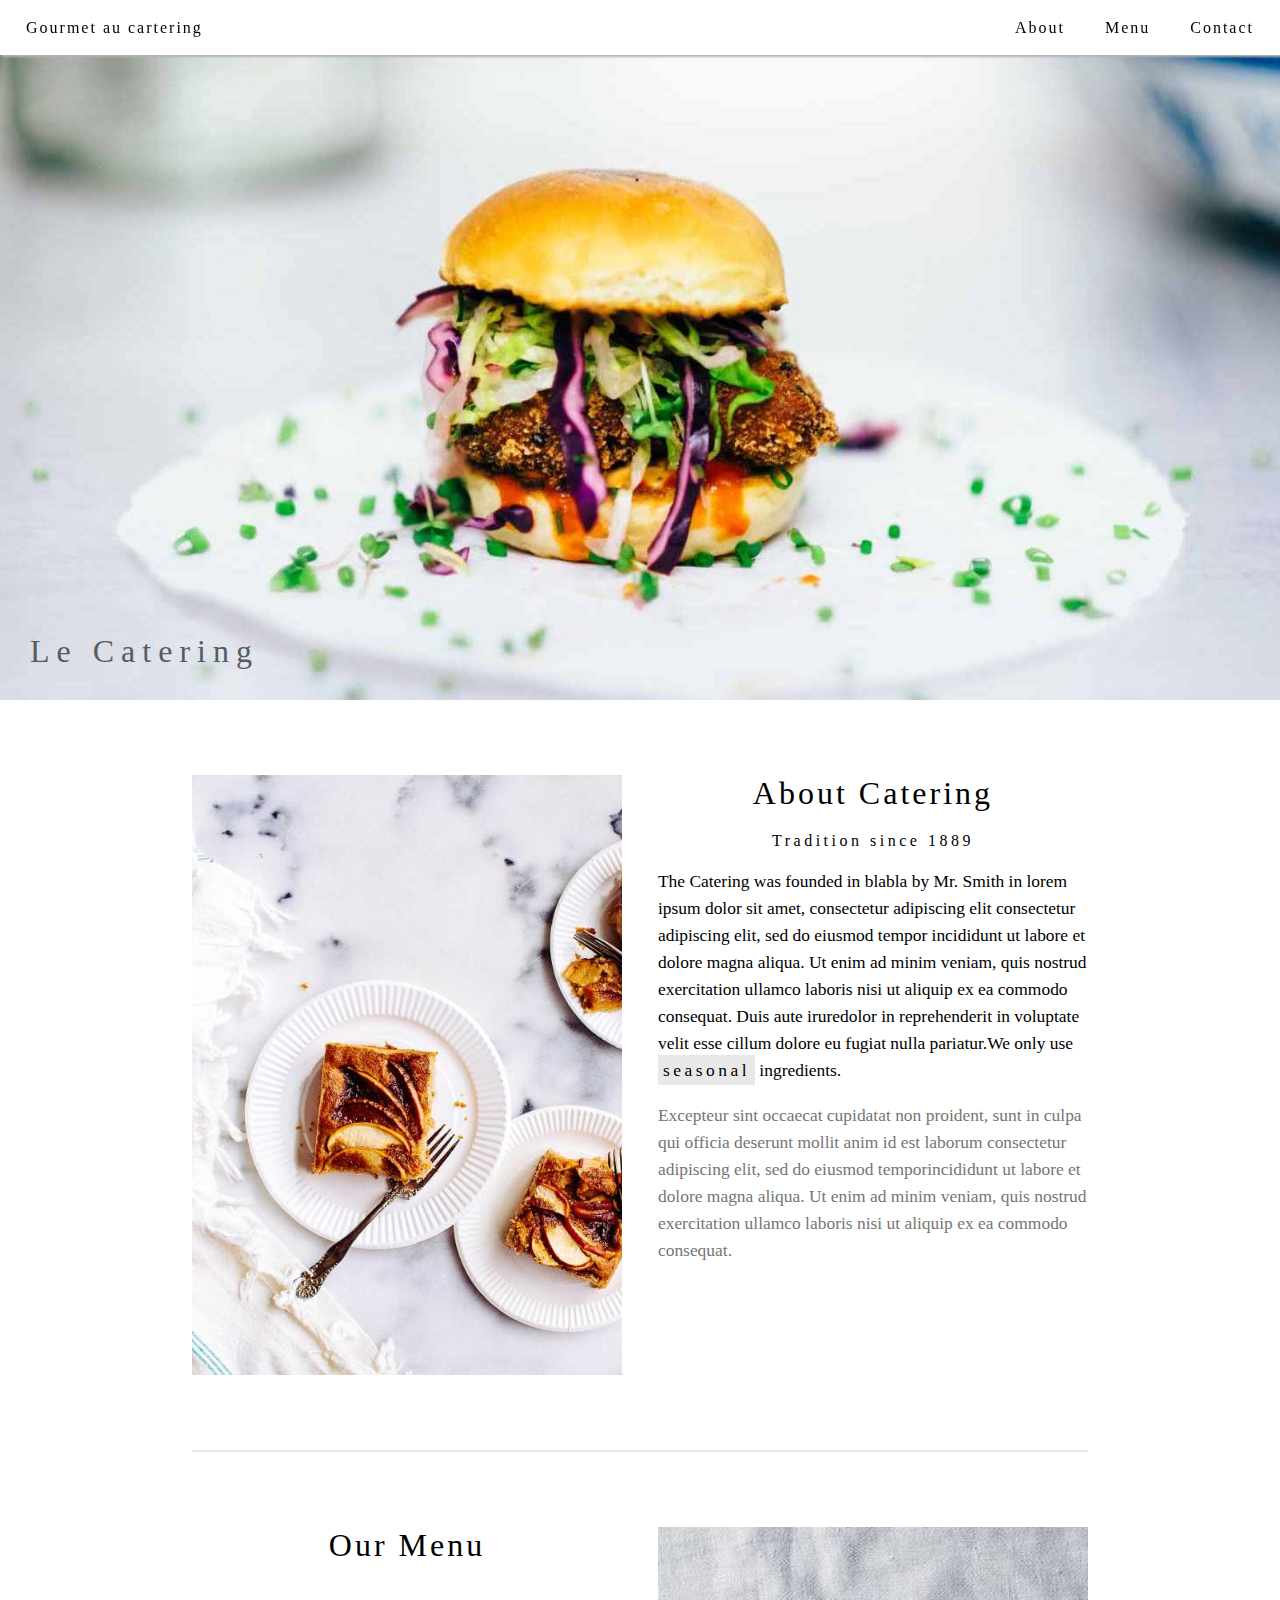
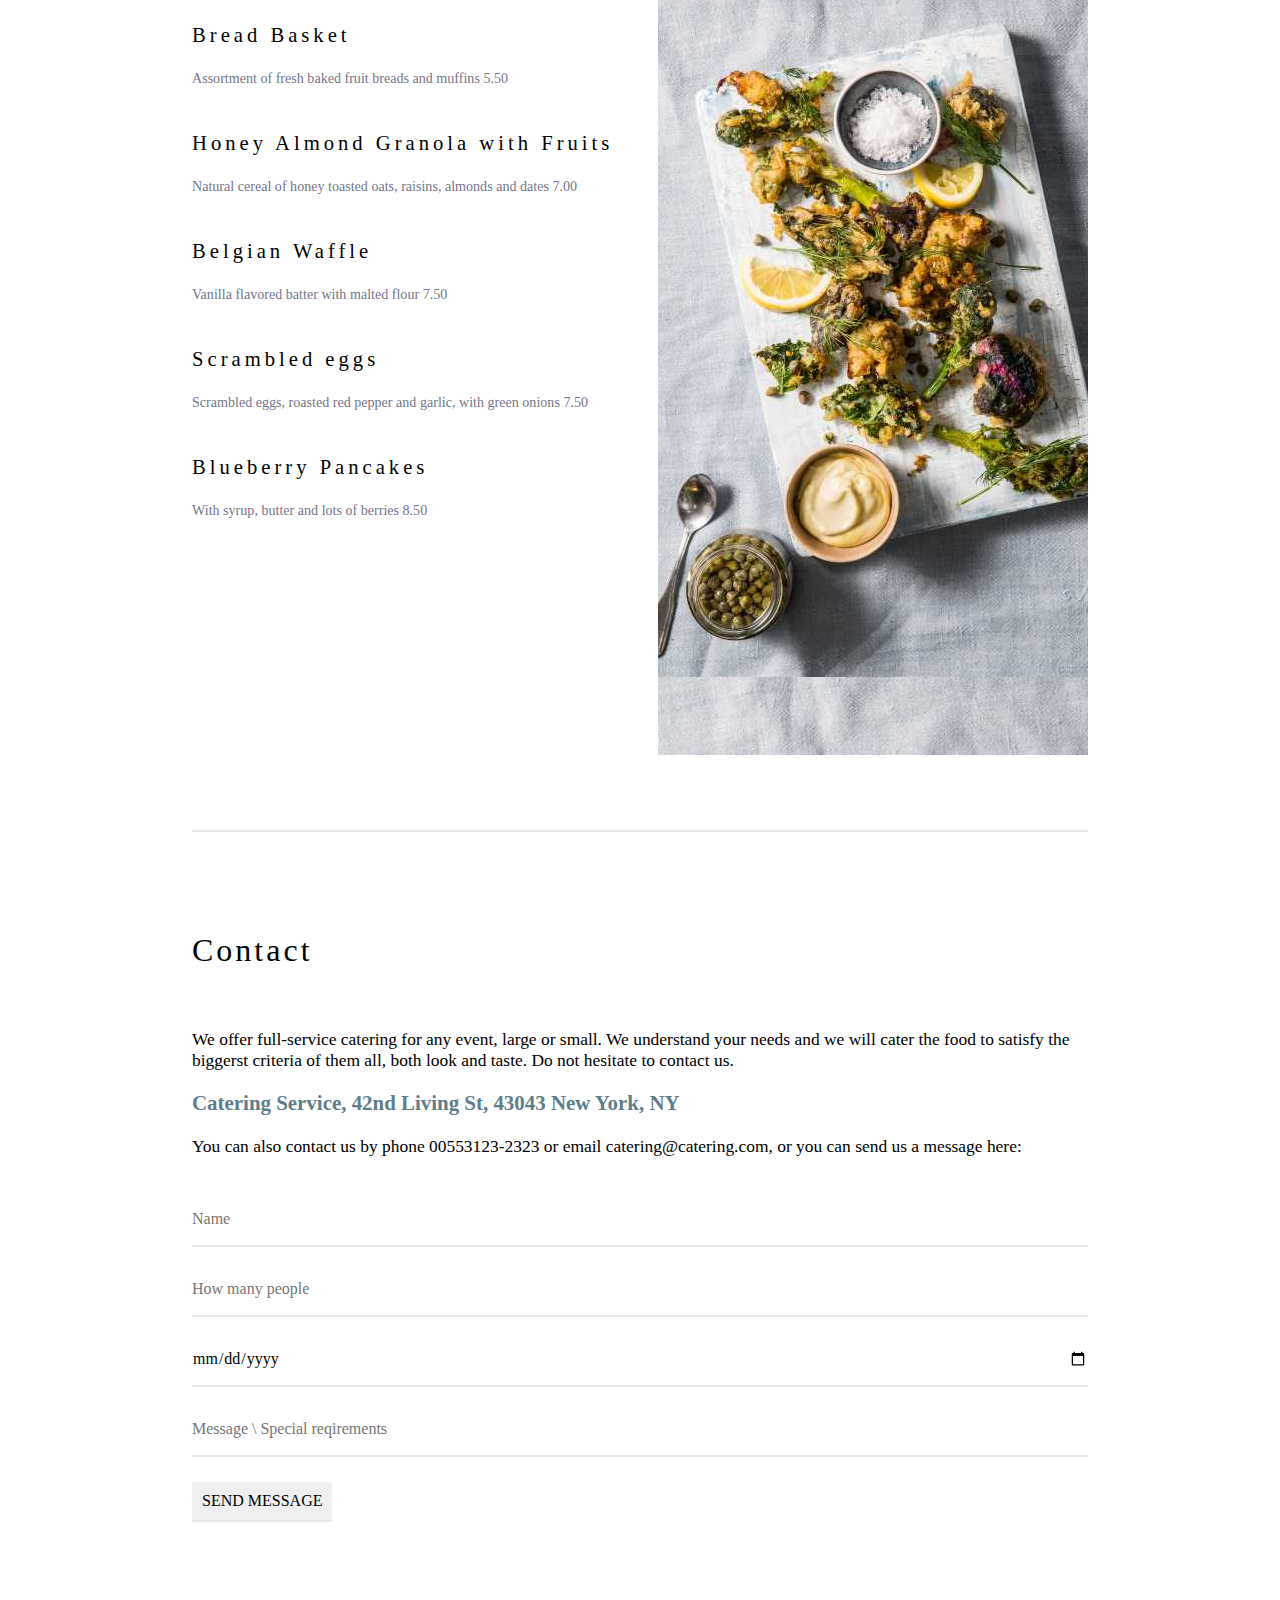
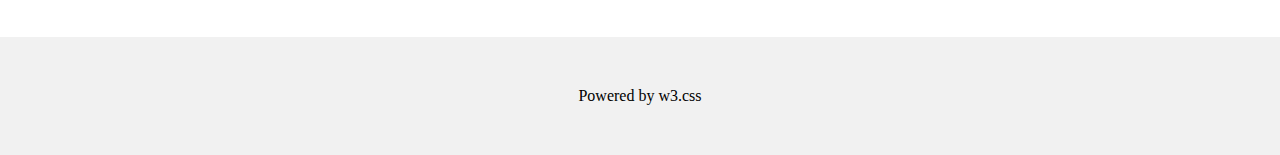
<file: restaurant.html>
<!DOCTYPE html>
<html lang="en">
<head>
    <meta charset="UTF-8">
    <meta http-equiv="X-UA-Compatible" content="IE=edge">
    <meta name="viewport" content="width=device-width, initial-scale=1.0">
    <title>Restaurant</title>
    <link rel="stylesheet" href="CSS/restaurant.css">
</head>
<body>
    <!-- header -->
    <header>
        <a href="#">Gourmet au cartering</a>
        <ul>
            <li><a href="#">About</a></li>
            <li><a href="#">Menu</a></li>
            <li><a href="#">Contact</a></li>
        </ul>
    </header>
    <!-- le corps -->
        <!-- boite 1 -->
        <section class="boite1">
            <h3>Le Catering</h3>
        </section>
        <section class="container">
            <!-- boite 2 -->
            <section class="boite2">
                <section class="image_about"></section>
                <section class="about">
                    <h2>About Catering</h2>
                    <span class="about">Tradition since 1889</span>
                    <p>The Catering was founded in blabla by Mr. Smith in lorem ipsum dolor sit amet, consectetur adipiscing elit consectetur adipiscing elit, sed do eiusmod tempor incididunt ut labore et dolore magna aliqua. Ut enim ad minim veniam, quis nostrud exercitation ullamco laboris nisi ut aliquip ex ea commodo consequat. Duis aute iruredolor in reprehenderit in voluptate velit esse cillum dolore eu fugiat nulla pariatur.We only use <span>seasonal</span> ingredients.</p>
                    <p class="parag">Excepteur sint occaecat cupidatat non proident, sunt in culpa qui officia deserunt mollit anim id est laborum consectetur adipiscing elit, sed do eiusmod temporincididunt ut labore et dolore magna aliqua. Ut enim ad minim veniam, quis nostrud exercitation ullamco laboris nisi ut aliquip ex ea commodo consequat.</p>
                </section>
            </section>
            <hr>
            <!-- boite 3 -->
            <section class="boite2">
                <section class="about boite3">
                    <h2>Our Menu</h2>
                    <span>Bread Basket</span>
                    <p>Assortment of fresh baked fruit breads and muffins 5.50</p>
                    <span>Honey Almond Granola with Fruits</span>
                    <p>Natural cereal of honey toasted oats, raisins, almonds and dates 7.00</p>
                    <span>Belgian Waffle</span>
                    <p>Vanilla flavored batter with malted flour 7.50</p>
                    <span>Scrambled eggs</span>
                    <p>Scrambled eggs, roasted red pepper and garlic, with green onions 7.50</p>
                    <span>Blueberry Pancakes</span>
                    <p>With syrup, butter and lots of berries 8.50</p>
                </section>
                <section class="image_menu"></section>
            </section>
            <!-- boite 4 -->
            <hr>
            <section class="boite4">
                <h2>Contact</h2>
                <p>We offer full-service catering for any event, large or small. We understand your needs and we will cater the food to satisfy the biggerst criteria of them all, both look and taste. Do not hesitate to contact us.</p>
                <p><b>Catering Service, 42nd Living St, 43043 New York, NY</b></p>
                <p>You can also contact us by phone 00553123-2323 or email catering@catering.com, or you can send us a message here:</p>
                <form>
                    <input type="text" placeholder="Name">
                    <input type="number" placeholder="How many people" required="">
                    <input type="date">
                    <input type="text" placeholder="Message \ Special reqirements">
                    <input type="submit" value="SEND MESSAGE" class="submit">
                </form>
            </section>
        </section>
    
    <!-- le pieds de page -->
    <footer>
        <span>Powered by w3.css</span>
    </footer>
</body>
</html>
</file>
<file: CSS/style.css>
* {
    margin: 0px;
    padding: 0px;
    font-family: 'Ubuntu', sans empattement;
    box-sizing: border-box;
}

.buttun {
    width: auto;
    height: 42px;
    color: white;
    background-color: black;
    border-radius: 7px;
    padding: 10px;
    margin-top: 10px;
}
.cv_k:hover{
    background-color: white;
    color: black;
    letter-spacing: 2px;
    border: none;
}

/* HEADER */
header{
    background-image: url(../IMG/bg_01.jpg);
    background-size: cover;
    background-position: center;
    height: 800px;
}
.conthead{
    padding-left: 8%;
    padding-right: 8%;
}
/* nav */
.navbar-collapse {
    flex-basis: 100%;
    flex-grow: 0;
    align-items: center;
}
nav{
    background: transparent;
}
.port{
    font-size: 2.2em;
    font-weight: bold;
}
.lio{
    color: aqua;
}
.nav-link{
    color: white;
    font-size: 1em;
    margin-left: 30px;
}
.nav-link:hover{
    color: aqua;
    border-bottom: 2px solid aqua;
}
/* section 1 */
.present {
    margin-top: 200px;
}
.salut {
    font-size: 2em;
    color: white;
}
.Nom {
    font-size: 5em;
    color: white;
}
.Poste {
    font-size: 2.6em;
    margin-bottom: 15px;
    color: white;
}
.type {
    color: white;
    margin-bottom: 20px;
    letter-spacing: 2px;
    font-weight: lighter;
}
.btn {
    width: auto;
    height: 50px;
    background-color: #08FDD8;
    color: white;
    font-size: 20px;
    padding: 10px 20px;
    border-radius: 6px;
    border-color: #08FDD8;
    margin-top: 15px;
}
.btn:hover {
    background-color: #6666;
    color: white;
    border: 2px solid white;
    padding: 10px;
}
.for{
    width: auto;
    height: 50px;
    font-size: 20px;
    padding: 10px 20px;
    background-color: transparent;
    color: black;
    border: 2px solid black;
    border-radius: 6px;
    margin-top: 20px;
}
.en {
    background-color: transparent;
    color: #08FDD8;
}
/* HEADER */
/* PREMIERE BOITE */
.boite1 {
    background-color: #13A6A6;
    padding: 0px;
    padding: 50px 8% 50px 8%;
}
.boite3,
.boite5 {
    display: flex;
    flex-direction: column;
    flex-wrap: wrap;
    align-items: left;
    padding: 8%;
}
.propos {
    margin-bottom: 70px;
    font-size: 2em;
}
.photo {
    width: 100%;
    display: flex;
    flex-wrap: wrap;
    justify-content: space-between;
    align-items: center;
}
.photo section {
    width: 47%;
}

.imgg {
    width: 100%;
    height: auto;
    display: flex;
    justify-content: center;
}

.imgg img {
    width: 75%;
    border-radius: 20px;
    box-shadow: 3px 5px 5px 5px;
    height: auto;
}
h4 {
    font-size: 1.6em;
}
p {
    margin-top: 10px 0px 10px 0px;
    font-size: 1.1em;
    font-weight: lighter;
    line-height: 150%;
    text-align: justify;
}
.metier{
    color: black;
    background-color: #fff;
    padding: 5px 10px 0px 10px;
}
/* deuxieme BOITE */
.boite2,
.boite4 {
    padding: 8%;
    background-color: black;
    display: flex;
    flex-direction: column;
    flex-wrap: wrap;
}
.boite2 {
    background-color: #e5fffe;
}

.boite4 {
    background-color: #2f3d44;
}

.formation {
    font-size: 2em;
    color: black;
}

.proj {
    color: white;
}

.name_form {
    width: 100%;
    display: flex;
    flex-wrap: wrap;
    justify-content: space-between;
    align-items: center;
}

.boite_info {
    width: 32%;
    display: flex;
    padding: 40px;
    flex-direction: column;
    align-items: center;
    text-align: center;
    justify-content: center;
    margin-top: 50px;
    background-color: #222;
    color: white;
    border-radius: 10px;
}
.boite_info:hover{
    background-color: transparent;
    transition: 1s;
    color: black;
    border: 3px solid #13A6A6;
    border-radius: 20px;
}
/* troisieme boite */
.compet {
    width: 100%;    
    display: flex;
    flex-wrap: wrap;
    justify-content: space-between;
}

.compet section {
    display: flex;
    flex-direction: column;
    width: 47%;
    justify-content: center;
}
.compet section a{
    width: auto;
}
.compet section h5{
    margin-bottom: 5px;
}
.compet section aside{
    display: block;
    width: 90%;
    height: 10px;
    background:  #13A6A6;
    border-radius: 20px;
    margin-bottom: 20px;
}
.compet section .bootstrap{
    width: 75%;
}
.compet section .wordpress{
    width: 60%;
}
.compet section .figma{
    width: 68%;
}
.compet section .canva{
    width: 74%;
}
.compet section .photoshop{
    width: 40%;
}
/* quatrieme boite */
.boite22 {
    display: flex;
    flex-direction: column;
    margin-top: 50px;
    margin-bottom: 50px;
}

.boite22 section {
    display: flex;
    justify-content: space-between;
    flex-wrap: wrap;
}

.boite22 section aside,
.equipe {
    display: flex;
    flex-direction: column;
    width: 24%;
    height: 240px;
    padding-top: 10px;
    margin-bottom: 15px;
}
.blocks aside {
    display: flex;
    justify-content: center;
    border-radius: 7px;
    border: 5px solid #13A6A6;
}
aside h5 a {
    color: white;
    background-color: #13A6A6;
    padding: 20px;
    border-radius: 7px;
}

.block1 {
    background-image: url(../IMG/projet1.png);
    background-size: cover;
}

.block2 {
    background-image: url(../IMG/projet2.png);
    background-size: cover;
}

.block3 {
    background-image: url(../IMG/projet3.png);
    background-size: cover;
}

.block4 {
    background-image: url(../IMG/projet4.png);
    background-size: cover;
}

.block5 {
    background-image: url(../IMG/projet5.png);
    background-size: cover;
}

.block6 {
    background-image: url(../IMG/projet6.png);
    background-size: cover;
}

.block7 {
    background-image: url(../IMG/projet7.png);
    background-size: cover;
}

.block8 {
    background-image: url(../IMG/projet8.png);
    background-size: cover;
}

/* cinquieme boite */
.compete {
    width: 100%;
    display: flex;
    justify-content: space-between;
    flex-wrap: wrap;
    margin-top: 50px;
}

.compete section,
.compete form {
    width: 47%;
}

.invit {
    color: black;
    font-weight: bold;
    font-size: 3.3em;
}

.icon {
    display: flex;
    align-items: center;
    text-align: center;
    margin-top: 30px;
}

/* ICON */
.fa-solid {
    color: #08FDD8;
    margin-right: 35px;
}

.first {
    height: 70px;
    margin-bottom: 10px;
}

/* ICON */
.email {
    color: black;
}

.formul section {
    width: 100%;
    display: flex;
    justify-content: space-between;
    flex-wrap: wrap;
}

.formul section input {
    width: 49%;
    padding: 10px;
    margin-bottom: 10px;
    border-radius: 5px;
    border: 1px solid #D3D3D3;
    height: 50px;
}

.form {
    display: flex;
    flex-direction: row;
    margin-top: 15px;
}

.copie {
    margin-top: 0px;
}
.mms {
    width: 100%;
    height: 100px;
    padding: 10px;
    border-radius: 7px;
    border: 1px solid #D3D3D3;
}
/* footer */
footer {
    padding-left: 8%;
    padding-right: 8%;
    padding-top: 20px;
    padding-bottom: 20px;
    background-color: black;
    display: flex;
    flex-direction: row;
    justify-content: space-between;
    flex-wrap: wrap;
    align-items: center;
}
.footer_logo{
    font-size: 1.7em;
    color: white;
    text-decoration: none;
}
.footer_logo:hover{
    color: aqua;
}
@media screen and (max-width: 600px) {
    header {
        width: 100%;
        height: 500px;
        background-size: cover;
        background-position: center;
    }
    .present {
        margin-top: 100px;
    }
    .Nom {
        font-size: 2.3em;
    }
    .salut, .Poste {
        font-size: 1.05em;
    }
    .imgg{
        margin-bottom: 30px;
    }
    .propos, .formation{
        font-size: 1.7em;
        font-weight: bold;
        padding: 0px;
    }
    .propos{
        margin-bottom: 45px;
    }
    h4{
        font-size: 1.4em;
    }
    .metier{
        padding: 0px;
    }
    .boite22 section aside, .equipe {
        display: flex;
        width: 100%;
        height: 240px;
        padding-top: 10px;
        margin-bottom: 15px;
    }
    .equipe {
        height: auto;
    }
    /* boite 1 */
    .photo section, .name_form aside, .compet section {
        width: 100%;
        margin-top: 30px;
    }
    .compete section, .compete form {
        width: 100%;
    }
    .compete form {
        margin-top: 30px;
    }
    .invit{
        font-size: 2.14em;
        margin-top: 10px;
    }
}

@media screen and (min-width: 601px)and (max-width: 1000px) {
    .collapse{
        width: 100%;
    }
    .ul{
        display: flex;
        flex-wrap: wrap;
    }
    .photo section, .name_form aside, .compet section {
        width: 49%;
        margin-top: 30px;
        padding: 20px;
    }
    .compete section, .compete form, .compet section {
        width: 100%;
    }
    .compete form {
        margin-top: 30px;
    }
    .boite22 section aside, .equipe {
        display: flex;
        width: 49%;
        height: 300px;
        padding-top: 10px;
        margin-bottom: 15px;
    }
    .equipe section {
        height: 300px;
    }
    .equipe {
        height: auto;
    }
}
</file>
<file: CSS/architect.css>
*{
    margin: 0px;
    padding: 0px;
    box-sizing: border-box;
    font-family: Verdana, 'Geneva', Tahoma, sans-serif;
}
.container{
    display: flex;
    flex-direction: column;
    flex-wrap: wrap;
    width: 100%;
    padding-left: 3.5%;
    padding-right: 3.5%;
}
a{
    text-decoration: none;
    letter-spacing: normal;
    color: black;
}
section h3{
    font-size: 1.15em;
    letter-spacing: 2px;
    font-weight: lighter;
    padding-bottom: 50px;
}
p{
    font-size: 0.8em;
}
/* header */
header{
    width: 100%;
    display: flex;
    justify-content: space-between;
    align-items: center;
    padding: 5px 25px 5px 25px;
    background-color: white;
    position: fixed;
    box-shadow: 2px 2px 2px #818080;
}
h1{
    font-weight: 400;
}
nav ul {
    display: flex;
}
nav ul li{
    list-style: none;
}
nav ul li a, h1{
    font-size: 0.9em;
    letter-spacing: 2.5px;
}
h1, nav ul li a{
    padding: 10px 10px 10px 10px;
}
h1:hover, nav ul li a:hover {
    background-color: #F6F6F6;
}
/* section 1 */
.boite1 {
    display: flex;
    align-items: center;
    justify-content: center;
    height: 730px;
    background-image: url('../IMG/architect.jpg');
    background-size: cover;
    background-position: center;
}
h2 {
    font-size: 2.32em;
    font-weight: lighter;
    color: white;
    margin-top: 20px;
}
h2 span {
    padding: 8px 20px 8px 20px;
    background-color: #383A3C;
}
/* section 2 */
.boite2{
    display: flex;
    flex-direction: column;
    margin-top: 50px;
    margin-bottom: 50px;
}
.boite2 section, .boite3 section {
    display: flex;
    justify-content: space-between;
    flex-wrap: wrap;
    width: 100%;
}
.boite2 section aside, .equipe {
    display: flex;
    flex-direction: column;
    width: 24%;
    height: 240px;
    padding-top: 10px;
    margin-bottom: 15px;
}
aside h5 a {
    color: white;
    background-color: black;
    padding: 10px;
}
.block1 {
    background-image: url(../IMG/house5.jpg);
    background-size: cover;
}
.block2 {
    background-image: url(../IMG/house2.jpg);
    background-size: cover;
}
.block3 {
    background-image: url(../IMG/house3.jpg);
    background-size: cover;
}
.block4 {
    background-image: url(../IMG/house4.jpg);
    background-size: cover;
}
/* boite 3 */
.equipe{
    margin-top: 48px;
    height: auto;
    align-items: flex-start;
    padding: 0px;
}
.equipe section {
    margin-bottom: 10px;
    height: 200px;
}
.equipe h5 {
    font-size: 1.4em;
    font-weight: lighter;
    color: #545454;
}
.equipe span{
    color: #545454;
    font-size: 0.9em;
}
.team1 {
    background-image: url(../IMG/team2.jpg);
    background-size: cover;
    background-position: center;
}
.team2 {
    background-image: url(../IMG/team1.jpg);
    background-size: cover;
    background-position: center;
}
.team3 {
    background-image: url(../IMG/team3.jpg);
    background-size: cover;
    background-position: center;
}
.team4 {
    background-image: url(../IMG/team4.jpg);
    background-size: cover;
    background-position: center;
}
.equipe span {
    margin: 15px 0px 15px 0px;
}
.equipe button {
    margin-top: 10px;
    width: 100%;
    height: 38px;
    border: none;
}
/* boite4 */
.boite4 {
    margin-top: 50px;
    margin-bottom: 50px;
}
.boite4 p {
    margin-top: 20px;
    margin-bottom: 20px;
}
form{
    display: flex;
    flex-wrap: wrap;
    flex-direction: column;
}
.boite4 input {
    color: black;
    margin-bottom: 18px;
    padding: 10px;
}
.button{
    color: white;
    border: none;
}
.boite4 section {
    width: auto;
    height: 600px;
    background-image: url(../IMG/map.jpg);
    background-position: center;
}
/* footer */
footer {
    background-color: black;
    color: white;
    text-align: center;
    padding: 20px;
}

@media screen and (max-width: 600px){
    nav ul li a, h1{
        font-size: 0.5em;
        letter-spacing: 1.7px;
    }
    .boite1{
        width: 100%;
        height: 250px;
        background-size: cover;
        background-position: center;
    }
    .boite2 section aside, .equipe {
        display: flex;
        width: 100%;
        height: 240px;
        padding-top: 10px;
        margin-bottom: 15px;
    }
    .equipe{
        height: auto;
    }
    .boite4 section {
        width: 100%;
        height: 250px;
        background-size: cover;
        background-position: center;
    }
}

@media screen and (min-width: 601px) and (max-width: 1220px){
    *{
        background-size: cover;
        background-position: center;
    }
    .boite2 section aside, .equipe {
        display: flex;
        width: 49%;
        height: 300px;
        padding-top: 10px;
        margin-bottom: 15px;
    }
    .equipe section {
        height: 300px;
    }
    .equipe{
        height: auto;
    }
}
</file>
<file: CSS/finance_business.css>
*{
    padding: 0px;
    margin: 0px;
    box-sizing: border-box;
    font-family: 'Poppins', sans-serif;;
}
a {
    text-decoration: none;
    color: black;
}
button{
    color: white;
    height: 35px;
    border: 2px solid white;
    background-color: transparent;
    border-radius: 17px;
    font-weight: bolder;
    font-size: 0.9em;
    padding: 0px 20px;
    align-items: center;
}
p{
    margin: 20px 0px;
    font-size: 0.9em;
    line-height: 1.9;
}
.header1, .boite1, .boite2, .boite3{
    width: 100%;
    padding: 0px 15%;
}
.boite3, .boite4{
    display: flex;
    flex-wrap: wrap;
    padding: 100px 15%;
}

/* herder */
nav{
    background: #A4C639;
    padding-left: 14%;
    padding-right: 14%;
}
.port{
    font-size: 1.23em;
    font-weight: bold;
}
.active{
    border-bottom: 2px solid white;
}
.nav-link{
    color: white;
    font-size: 0.89em;
    margin-left: 20px;
}
.nav-link:hover{
    color: #a09b9b;
    border-bottom: 2px solid white;
}
/* carousel */
.carousel-item img{
    width: 100%;
    height: 650px;
}
.acroche{
    margin-bottom: 100px;
    display: flex;
    flex-direction: column;
    justify-content: flex-start;
    align-items: flex-start;
}
.h2{
    color: #A4C639;
}
.acroche h2{
    font-weight: bolder;
    font-size: 1.32em;
}
.acroche h1{
    font-size: 2.6em;
    color: white;
    font-weight: bolder;
    margin: 20px 0px;
    line-height: 1;
    letter-spacing: 2px;
}
.acroche p{
    color: white;
    margin-bottom: 30px;
    line-height: 1.8;
    font-size: 0.9em;
    font-weight: lighter;
}
.acroche input{
    height: 35px;
    color: white;
    font-weight: bolder;
    font-size: 0.7em;
    background-color: #A4C639;
    border: none;
    border-radius: 17px;
    padding: 10px 20px;
}
/* boite1 */
.boite1{
    background-color: #A4C639;
}
.bboite1{
    color: white;
    display: flex;
    justify-content: space-between;
    background-color: #A4C639;
    align-items: center;
    padding: 40px 0px;
}
.bboite1 section h4 {
    font-size: 1.08em;
    padding-bottom: 10px;
}
.bboite1 button:hover{
    background-color: white;
    color: #A4C639;
}
/* boite2 */
.boite2{
    text-align: center;
    margin: 100px 0px;
}
.finance{
    font-size: 2em;
    font-weight: 510;
}
.finance span{
    color: #A4C639;
}
.Sous-titre{
    font-size: 00.9em;
    padding-top: 15px;
}
.service {
    margin-top: 50px;
    display: flex;
    flex-wrap: wrap;
    justify-content: space-between;
}
.service aside {
    width: 31.5%;
    background-color: #F1F0EF;
}
aside .digital{
    width: 100%;
    height: auto;
}
aside .digital img{
    width: 100%;
}
aside .services{
    padding: 30px;
    text-align: left;
}
.services h3{
    font-size: 1.3em;
}
.service .btn{
    color: white;
    background-color: #A4C639;
    border: none;
    border-radius: 50px;
    padding: 0px 30px;
}
/* boite 3 */
.boite3{
    display: flex;
    flex-direction: column;
    background-image: url(../IMG/fun-facts-bg.jpg);
    background-size: cover;
    background-position: center;
}
.soltn{
    display: flex;
    justify-content: space-between;
    margin-top: 50px;
}
.soltn section{
    width: 45%;
    color: white;
}
.solution{
    display: flex;
    flex-wrap: wrap;
    justify-content: space-between;
}
.solution aside{
    display: flex;
    flex-direction: column;
    align-items: center;
    justify-content: center;
    width: 47%;
    background-color: #39393996;
    margin-bottom: 20px;
    padding: 10px;
}
.solution aside h3{
    font-size: 1.4em;
}
/* boite 4 */
.adddddddd{
    display: flex;
    flex-wrap: wrap;
    align-items: center;
    background-color: #F1F0EF;
}
.adddddddd section{
    width: 50%;
}
section img{
    width: 100%;
}
.info{
    padding: 15px 20px 10px 50px;
}
.info p{
    margin: 10px 0px;
}
/* boite 5 */
.boite5{
    display: flex;
    justify-content: center;
    flex-direction: column;
    background-color: #F1F0EF;
    padding: 100px 15%;
}
.boite5 section{
    margin-top: 50px;
    display: flex;
    justify-content: space-between;
    align-items: center;
    text-align: center;
}
.boite5 section aside{
    width: 48.6%;
    background-color: white;
    padding: 30px;
}
/* boite 6 */
form{
    display: flex;
    justify-content: center;
    flex-wrap: wrap;
    align-items: center;
    margin-top: 100px;
    padding: 50px;
    background-color: #A4C639;
}
form aside{
    display: flex;
    justify-content: space-between;
    flex-wrap: wrap;
    width: 100%;
}
form input{
    width: 31%;
    height: 42px;
    border-radius: 30px;
    border: none;
    padding: 0px 20px;
}
form .message{
    width: 100%;
    height: 120px;
    justify-content: flex-start;
    margin: 40px 0px;
    border-radius: 17px;
}
form .env{
    width: auto ;
    background-color: transparent;
    color: white;
    border: 3px solid white;
    font-weight: bold;
}
/* boite 7 */
.boite7{
    display: flex;
    justify-content: space-between;
    align-items: center;
    padding: 50px 15%;
    background-color: #F1F0EF;
}
.boite7 section {
    width: 20%;
}
/* footer */
footer{
    display: flex;
    justify-content: space-between;
    padding: 100px 15%;
    color: white;
    background-color: #232323;
}
footer a {
    color: white;
}
footer section {
    width: 24%;
}
footer section h3 {
    font-weight: bolder;
    padding-bottom: 40px;
}
footer section p{
    margin-top: 0px;
    margin-bottom: 20px;
}
footer section ul{
    list-style: none;
}
footer section ul li {
    margin-bottom: 17px;
}
.menu-list {
    display: block;
}
.menu-list a:hover {
    color: #a09b9b;
}
.footer-form{
    display: block;
    flex-wrap: wrap;
    background-color: transparent;
    margin-top: 0px;
    padding: 0px;
}
.footer-form input {
    width: 100%;
    margin-bottom: 15px;
    background: #39393996;
    border-radius: 20px;
    font-size: 1em;
}
.msge{
    height: 100px;
}
.copy p{
    margin: 0px;
    text-align: center;
    color: white;
    background: #343434;
    padding: 30px 0px;
}
@media screen and (max-width: 600px){
    .finance{
        font-size: 1.5em;
        font-weight: bold;
        padding-bottom: 8px;
    }
    .Sous-titre{
        font-size: 0.62em;
    }
    .port{
        font-size: 0.76em;
    }
    .acroche h2{
        font-size: 1em;
    }
    .carousel-item img{
        height: 280px;
    }
    /* boite1 */
    .bboite1{
        display: block;
        align-items: center;
    }
    .bboite1 section h4{
        font-size: 0.95em;
    }
    .bboite1 section span{
        font-size: 0.8em;
    }
    .bboite1 button{
        margin-top: 20px;
    }
    /* boite 2 */
    .service{
        display: flex;
        flex-wrap: wrap;
    }
    .service aside{
        width: 100%;
        margin-bottom: 20px;
    }
    /* boite 3 */
    .soltn{
        display: flex;
        flex-wrap: wrap;
    }
    .boite3 section{
        width: 100%;
        height: auto;
    }
    .boite3 section p{
        margin: 10px 0px 10px 0px;
    }
    .solution aside{
        text-align: center;
    }
    .solution aside h3{
        font-size: 1em;
        margin-top: 10px;
    }
    /* boite 4 */
    .adddddddd{
        display: flex;
        flex-direction: column-reverse;
        text-align: justify;
    }
    .adddddddd section{
        width: 100%;
    }
    .adddddddd .info{
        padding: 20px;
    }
    /* boite 5 */
    .boite5 section{
        display: flex;
        flex-wrap: wrap;
    }
    .boite5 section aside{
        margin-top: 20px;
        width: 100%;
    }
    /* boite6 */
    .boite6 form{
        margin-top: 50px;
        padding: 20px 15px 30px 15px;
    }
    .boite6 form input{
        width: 100%;
        height: 35px;
        margin-bottom: 10px;
    }
    .boite6 form .message{
        margin-top: 0px;
        height: 100px;
    }
    .boite6 form .env{
        width: 150px;
    }
    footer{
        display: block;
        flex-direction: column;
    }
    footer section{
        width: 100%;
    }
    footer section h3{
        text-align: center;
    }
    footer h3{
        font-size: 1.3em;
    }
    footer a {
        font-size: 0.8em;
    }
}
@media screen and (min-width: 601px)and (max-width: 1000px){
    .finance{
        font-size: 1.7em;
        font-weight: bold;
        padding-bottom: 8px;
    }
    .Sous-titre{
        font-size: 0.7em;
    }
    .nav-link{
        font-size: 0.6em;
        margin-left: 10px;
    }
    .bboite1{
        display: block;
        align-items: center;
    }
    .bboite1 button{
        margin-top: 20px;
    }
    .service{
        display: flex;
        flex-wrap: wrap;
        padding: 10px;
    }
    .service aside{
        width: 100%;
        display: flex;
        justify-content: center;
        align-items: center;
        margin-bottom: 15px;
    }
    .service aside section{
        width: 50%;
    }
    .service aside .services h3{
        font-size: 0.99em;
    }
    .service aside .services p{
        font-size: 0.6em;
        margin: 13px 0px;
    }
    .service aside .btn{
        font-size: 0.47em;
        padding: 5px 10px;
        height: auto;
    }
    .soltn{
        display: flex;
        flex-wrap: wrap;
    }
    .soltn aside h3{
        font-size: 0.89em;
    }
    .adddddddd{
        display: flex;
        flex-direction: column-reverse;
        text-align: justify;
    }
    .adddddddd section{
        width: 100%;
    }
    .adddddddd .info{
        padding: 20px;
    }
    footer h3{
        font-size: 1.09em;
    }
    footer a {
        font-size: 0.94em;
    }
}
</file>
<file: CSS/restaurant.css>
*{
    margin: 0px;
    padding: 0px;
    box-sizing: border-box;
    font-family:'Times New Roman', Times, serif;
}
a{
    color: black;
    text-decoration: none;
}
/* header */
header {
    display: flex;
    justify-content: space-between;
    align-items: center;
    width: 100%;
    height: 55px;
    padding: 8px 16px;
    position: fixed;
    box-shadow: 2px 2px 2px #b3b3b3;
    background-color: white;
}
header a {
    font-size: 1em;
    letter-spacing: 2px;
    line-height: 25px;
    padding: 10px;
}
header a:hover{
    background-color: #b3b3b3;
}
header ul {
    display: flex;
}
header ul li {
    list-style-type: none;
    margin-left: 20px;
}
/* boite 1 */
.boite1 {
    display: flex;
    align-items: flex-end;
    width: 100%;
    height: 700px;
    background-image: url(../IMG/hamburger.jpg);
    background-size: cover;
}
.boite1 h3 {
    font-weight: lighter;
    font-size: 2em;
    letter-spacing: 7px;
    padding: 0px 0px 30px 30px;
    color: #5A5B5E;
}
/* le corps de la page */
.container{
    display: flex;
    flex-wrap: wrap;
    flex-direction: column;
    padding-left: 15%;
    padding-right: 15%;
}
/* boite 2 */
.boite2{
    display: flex;
    justify-content: space-between;
    margin: 75px 0px 75px 0px;
}
.boite2 section {
    width: 48%;
    text-align: center;
}
.image_about{
    background-image: url(../IMG/tablesetting2.jpg);
    background-size: cover;
    height: 600px;
}
section h2 {
    font-weight: lighter;
    font-size: 2em;
    text-align:  center;
    letter-spacing: 3px;
    margin-bottom: 20px;
}
.about span{
    letter-spacing: 3.5px;
    font-size: 1em;
    font-weight: 400;
    margin-top: 40px;
}
.about p {
    margin-top: 18px;
    text-align: left;
    font-size: 1.09em;
    line-height: 27px;
}
.about p span {
    background-color: #E8E8E8;
    padding: 5px;
}
.parag{
    color: #757575;
}
/* tirret */
hr {
    background-color: #E8E8E8;
    border: 0.5px solid #E8E8E8;
}
/* boite 3 */
.boite3{
    display: flex;
    flex-direction: column;
}
.boite3 span {
    text-align: left;
    font-size: 1.29em;
    font-weight: 510;
    letter-spacing: 4px;
}
.boite3 p {
    color: #75758B;
    font-size: 0.88em;
}
.image_menu {
    background-image: url(../IMG/tablesetting.jpg);
}
/* boite 4 */
.boite4 {
    display: flex;
    flex-direction: column;
    margin: 100px 0px 100px 0px;
}
.boite4 h2 {
    text-align: left;
    margin-bottom: 50px;
}
.boite4 p {
    margin: 10px 0px;
    font-size: 1.09em;
}
b{
    color: #607D8B;
    font-weight: bold;
    font-size: 1.2em;
}
form {
    width: 100%;
    margin-top: 25px;
    display: flex;
    flex-wrap: wrap;
}
input {
    width: 100%;
    height: 55px;
    border: none;
    border-bottom: 2px solid #E8E8E8;
    font-size: 1em;
    margin-bottom: 15px;
}
.submit {
    width: auto;
    height: auto;
    margin-top: 10px;
    padding: 10px;
}
.submit:hover{
    background-color: #b3b3b3;
}
/* footer */
footer{
    text-align: center;
    padding: 50px 0;
    background-color: #f1f1f1;
}

@media screen and (max-width: 700px){
    header{
        height: auto;
        width: 100%;
        flex-wrap: wrap;
        position: absolute;
    }
    header a{
        font-size: 0.8em;
        padding: 0px;
    }
    header ul li{
        margin-left: auto;
    }
    .boite1{
        width: 100%;
        height: 300px;
        background-position: center;
        background-size: cover;
    }
    .container{
        padding: 0px 5%;
    }
    .boite2 {
        width: 100%;
        display: block;
    }
    .boite2 h2 {
        margin-top: 20px;
    }
    .boite2 section {
        width: 100%;
        background-position: center;
        background-size: cover;
    }
    .image_menu, .image_about {
        background-position: center;
        background-size: cover;
        height: 350px;
    }
    b{
        font-size: 1em;
    }
}
</file>
